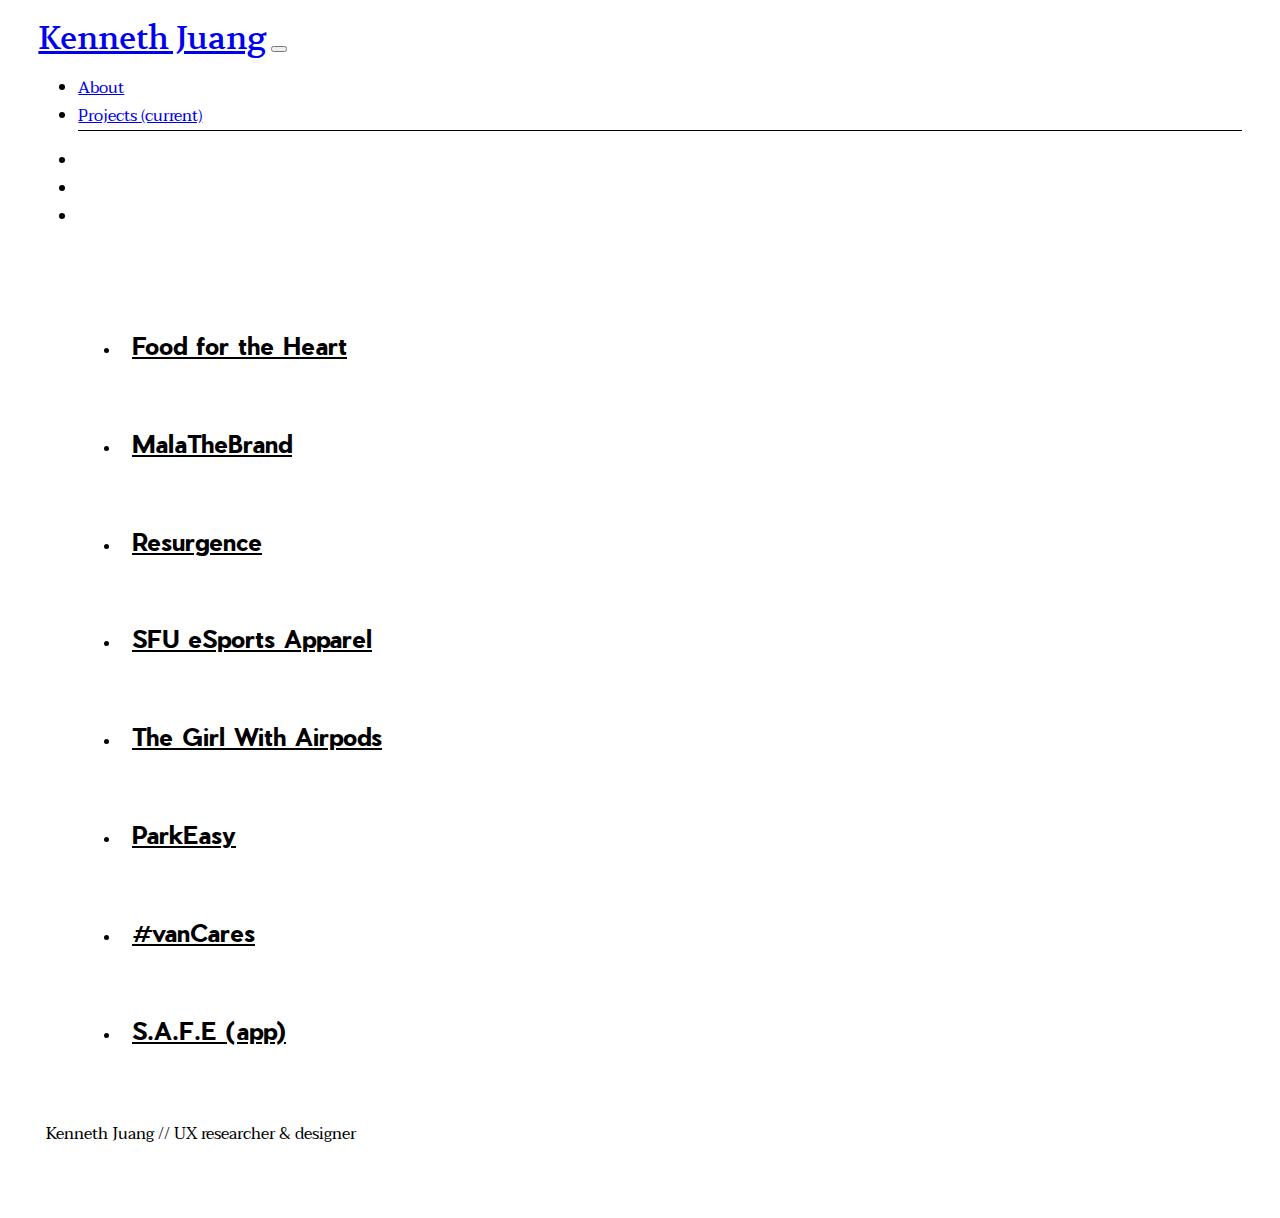
<file: index.html>
<!DOCTYPE html>
<html lang="en">
  <head>
    <!-- Required meta tags -->
    <meta charset="utf-8" />
    <meta
      name="viewport"
      content="width=device-width, initial-scale=1, shrink-to-fit=no"
    />

    <!-- Bootstrap CSS -->
    <link
      rel="stylesheet"
      href="https://stackpath.bootstrapcdn.com/bootstrap/4.5.0/css/bootstrap.min.css"
      integrity="sha384-9aIt2nRpC12Uk9gS9baDl411NQApFmC26EwAOH8WgZl5MYYxFfc+NcPb1dKGj7Sk"
      crossorigin="anonymous"
    />
    <!-- Favicon Files -->
    <link rel="apple-touch-icon" sizes="180x180" href="assets/img/favicon/ />
    <link rel="icon" type="image/png" sizes="32x32" href="assets/img/favicon/favicon-32x32.png" />
    <link rel="icon" type="image/png" sizes="16x16" href="assets/img/favicon/favicon-16x16.png" />
    <link rel="manifest" href="assets/img/favicon/site.webmanifest" />
    <link rel="mask-icon" href="assets/img/favicon/safari-pinned-tab.svg" color="#4f4f4f" />
    <meta name="msapplication-TileColor" content="#000000" />
    <meta name="theme-color" content="#f0f0f0" />

    <!-- Fonts CSS -->
    <link rel="stylesheet" href="assets/css/fonts.css" />
    <!-- Alternate Styles CSS -->
    <link rel="stylesheet" href="assets/css/main.css" />
    <!-- Font Awesome -->
    <link
      rel="stylesheet"
      href="https://use.fontawesome.com/releases/v5.13.1/css/all.css"
      integrity="sha384-xxzQGERXS00kBmZW/6qxqJPyxW3UR0BPsL4c8ILaIWXva5kFi7TxkIIaMiKtqV1Q"
      crossorigin="anonymous"
    />
    <!-- Minified JQuery -->
    <script
      src="https://code.jquery.com/jquery-3.5.1.min.js"
      integrity="sha256-9/aliU8dGd2tb6OSsuzixeV4y/faTqgFtohetphbbj0="
      crossorigin="anonymous"
    ></script>

    <title>Kenneth Juang | Home</title>
  </head>
  <body style="">

    <!-- Navigation Bar -->
    <nav
      class="nav-container bg-transparent navbar navbar-expand-lg navbar-light bg-light"
    >
      <a class="navbar-brand" href="index.html">Kenneth Juang</a>
      <button
        class="navbar-toggler"
        type="button"
        data-toggle="collapse"
        data-target="#navbarTogglerDemo02"
        aria-controls="navbarTogglerDemo02"
        aria-expanded="false"
        aria-label="Toggle navigation"
      >
        <span class="navbar-toggler-icon"></span>
      </button>

      <div class="collapse navbar-collapse" id="navbarTogglerDemo02">
        <ul class="navbar-nav mr-auto mt-2 mt-lg-0">
          <li class="nav-item">
            <a class="nav-link" href="about.html">About</a>
          </li>
          <li class="nav-item active">
            <a class="nav-link" href="#"
              >Projects <span class="sr-only">(current)</span></a
            >
          </li>
        </ul>
        <ul class="navbar-nav ml-auto mt-2 mt-lg-0">
          <li class="nav-item px-3">
            <a class="social-icon" href="https://www.instagram.com/knnthj/"
              ><i class="fab fa-instagram"></i
            ></a>
          </li>
          <li class="nav-item px-3">
            <a class="social-icon" href="https://www.linkedin.com/in/kennethjuang/"
              ><i class="fab fa-linkedin-in"></i
            ></a>
          </li>
          <li class="nav-item px-3">
            <a class="social-icon" href="mailto:kennethjuang@gmail.com"
              ><i class="far fa-envelope"></i
            ></a>
          </li>
        </ul>
      </div>
    </nav>

    <!-- Portfolio Navigation -->
    <section class="row">
      <div class="portfolio-nav col-12 col-md-6">
        <ul class="list-unstyled">

          <!-- FOOD FOR THE HEART PROJECT LINK -->
          <li>
            <h2>
              <a id="food-for-the-heart" href="projects/food-for-the-heart.html"
                >Food for the Heart</a
              >
            </h2>
          </li>

          <!-- MALATHEBRAND PROJECT LINK -->
          <li>
            <h2>
              <a id="mala" href="projects/mala-the-brand.html">MalaTheBrand</a>
            </h2>
          </li>

          <!-- RESURGENCE PROJECT LINK -->
          <li>
            <h2>
              <a id="resurgence" href="projects/resurgence.html">Resurgence</a>
            </h2>
          </li>

          <!-- ESPORTS PROJECT LINK -->
          <li>
            <h2>
              <a id="esports" href="projects/esports.html">SFU eSports Apparel</a>
            </h2>
          </li>

          <!-- AIRPODS PROJECT LINK -->
          <li>
            <h2>
              <a id="airpods" href="projects/airpods.html">The Girl With Airpods</a>
            </h2>
          </li>

          <!-- PARKEASY PROJECT LINK -->
          <li>
            <h2>
              <a id="parkeasy" href="projects/parkeasy.html">ParkEasy</a>
            </h2>
          </li>
          <!-- VANCARES PROJECT LINK -->
          <li>
            <h2>
              <a id="van-cares" href="projects/van-cares.html">&#35;vanCares</a>
            </h2>
          </li>

          <!-- SAFE APP PROJECT LINK-->
          <li>
            <h2>
              <a id="safe" href="projects/safe.html">S.A.F.E (app)</a>
            </h2>
          </li>

        </ul>
      </div>
      <div class="col-6 d-sm-none d-md-block">
        <img src="assets/img/white.jpg" alt="" class="img-fluid bg" />
      </div>
    </section>

    <!-- Footer -->
    <footer class="nav-container footer-style">
      <div class="footer-creds">
        Kenneth Juang // UX researcher &amp; designer
      </div>
      <div class="footer-social">
        <a class="social-icon" href="https://www.instagram.com/knnthj/"
          ><i class="fab fa-instagram"></i
        ></a>
        <a class="social-icon" href="https://www.linkedin.com/in/kennethjuang/"
          ><i class="fab fa-linkedin-in"></i
        ></a>
        <a class="social-icon" href="mailto:kennethjuang@gmail.com"
          ><i class="far fa-envelope"></i
        ></a>
      </div>
    </footer>

    <!-- JS image hover -->
    <script src="background.js"></script>
    <!-- Optional JavaScript -->
    <!-- jQuery first, then Popper.js, then Bootstrap JS -->
    <script
      src="https://code.jquery.com/jquery-3.5.1.slim.min.js"
      integrity="sha384-DfXdz2htPH0lsSSs5nCTpuj/zy4C+OGpamoFVy38MVBnE+IbbVYUew+OrCXaRkfj"
      crossorigin="anonymous"
    ></script>
    <script
      src="https://cdn.jsdelivr.net/npm/popper.js@1.16.0/dist/umd/popper.min.js"
      integrity="sha384-Q6E9RHvbIyZFJoft+2mJbHaEWldlvI9IOYy5n3zV9zzTtmI3UksdQRVvoxMfooAo"
      crossorigin="anonymous"
    ></script>
    <script
      src="https://stackpath.bootstrapcdn.com/bootstrap/4.5.0/js/bootstrap.min.js"
      integrity="sha384-OgVRvuATP1z7JjHLkuOU7Xw704+h835Lr+6QL9UvYjZE3Ipu6Tp75j7Bh/kR0JKI"
      crossorigin="anonymous"
    ></script>
  </body>
</html>
</file>
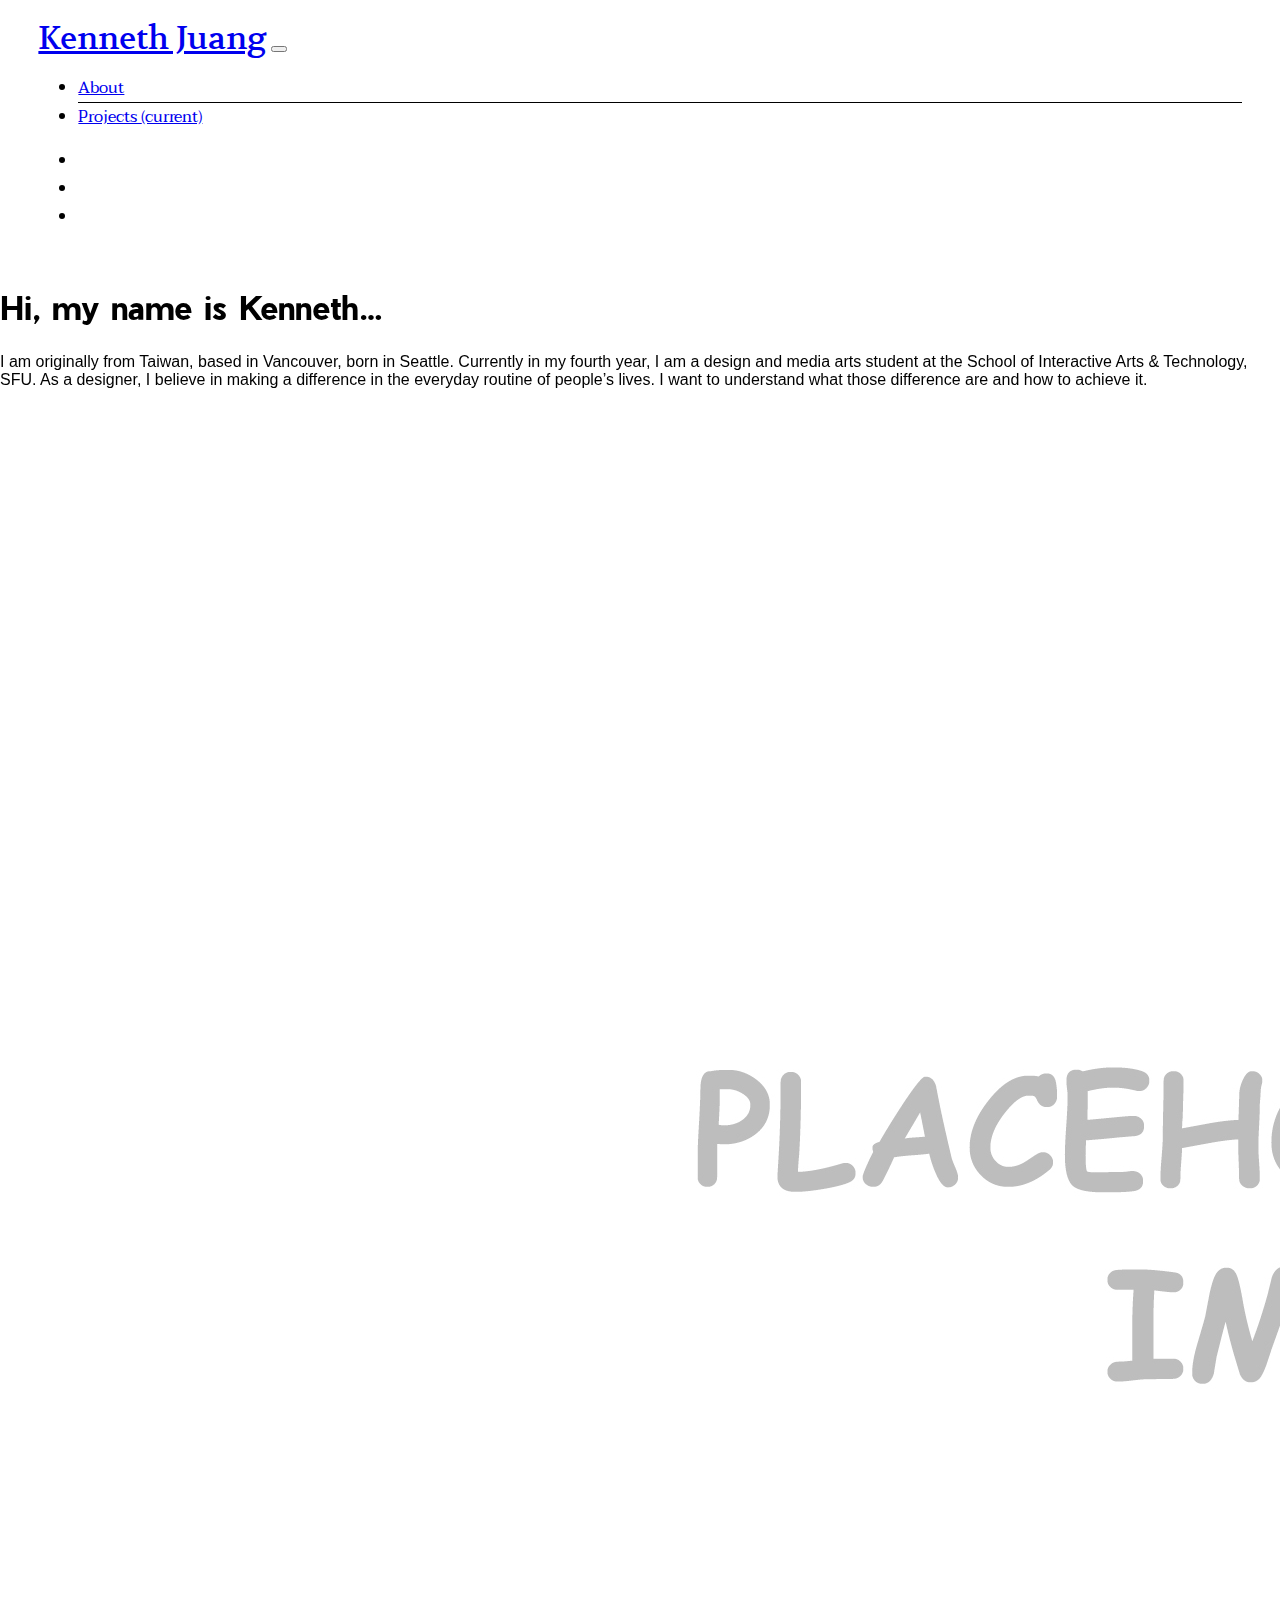
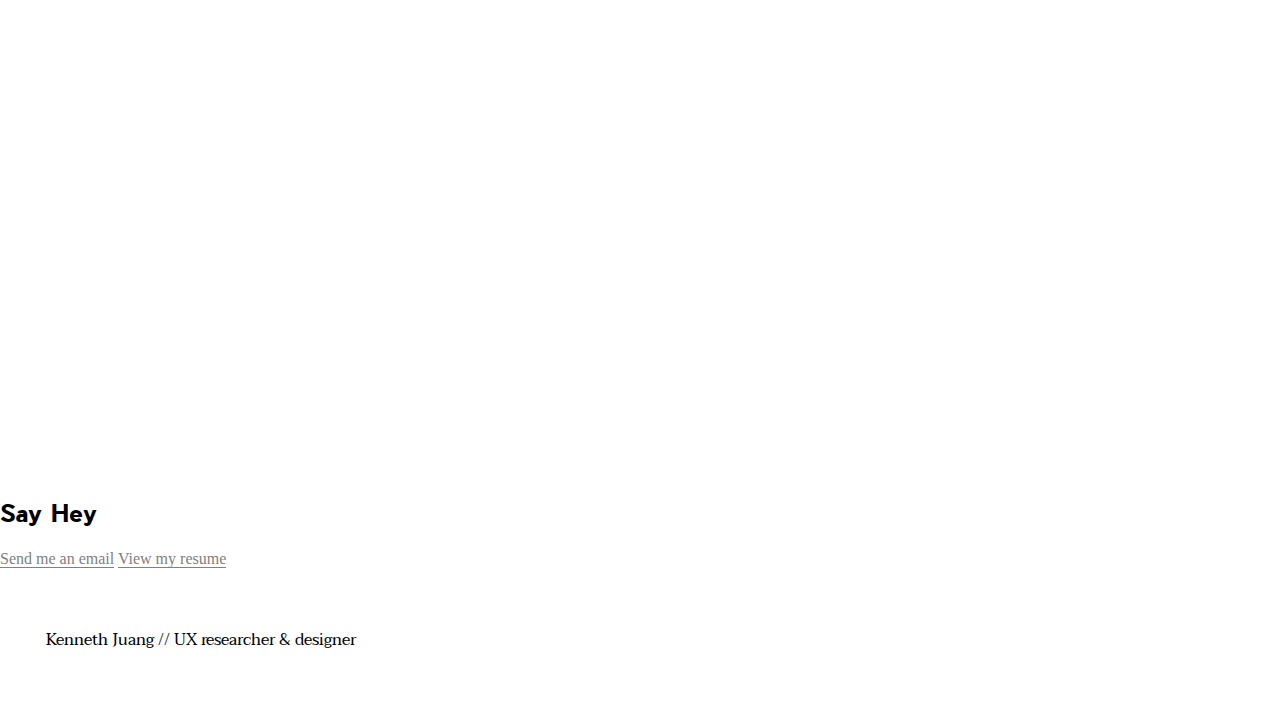
<file: about.html>
<!DOCTYPE html>
<html lang="en">

    <head>
        <!-- Required meta tags -->
        <meta charset="utf-8" />
        <meta name="viewport" content="width=device-width, initial-scale=1, shrink-to-fit=no" />
        <!-- Bootstrap CSS -->
        <link rel="stylesheet" href="https://stackpath.bootstrapcdn.com/bootstrap/4.5.0/css/bootstrap.min.css"
            integrity="sha384-9aIt2nRpC12Uk9gS9baDl411NQApFmC26EwAOH8WgZl5MYYxFfc+NcPb1dKGj7Sk"
            crossorigin="anonymous" />
        <!-- Favicon Files -->
        <link rel="apple-touch-icon" sizes="180x180" href="assets/img/favicon>
        <link rel="icon" type="image/png" sizes="32x32" href="assets/img/favicon/favicon-32x32.png" />
        <link rel="icon" type="image/png" sizes="16x16" href="assets/img/favicon/favicon-16x16.png" />
        <link rel="manifest" href="assets/img/favicon/site.webmanifest" />
        <link rel="mask-icon" href="assets/img/favicon/safari-pinned-tab.svg" color="#4f4f4f" />
        <meta name="msapplication-TileColor" content="#000000" />
        <meta name="theme-color" content="#f0f0f0" />
        <!-- Fonts CSS -->
        <link rel="stylesheet" href="assets/css/fonts.css" />
        <!-- Alternate Styles CSS -->
        <link rel="stylesheet" href="assets/css/main.css" />
        <!-- Font Awesome -->
        <link rel="stylesheet" href="https://use.fontawesome.com/releases/v5.13.1/css/all.css"
            integrity="sha384-xxzQGERXS00kBmZW/6qxqJPyxW3UR0BPsL4c8ILaIWXva5kFi7TxkIIaMiKtqV1Q"
            crossorigin="anonymous" />
        <!-- Animate on Scroll Libarary -->
        <link href="https://unpkg.com/aos@2.3.1/dist/aos.css" rel="stylesheet">

        <!-- Minified JQuery -->
        <script src="https://code.jquery.com/jquery-3.5.1.min.js"
            integrity="sha256-9/aliU8dGd2tb6OSsuzixeV4y/faTqgFtohetphbbj0=" crossorigin="anonymous"></script>


        <title>Kenneth Juang | About</title>
    </head>

    <body>
        <!-- Navigation Bar -->
        <nav class="nav-container bg-transparent navbar navbar-expand-lg navbar-light bg-light">
            <a class="navbar-brand" href="index.html">Kenneth Juang</a>
            <button class="navbar-toggler" type="button" data-toggle="collapse" data-target="#navbarTogglerDemo02"
                aria-controls="navbarTogglerDemo02" aria-expanded="false" aria-label="Toggle navigation">
                <span class="navbar-toggler-icon"></span>
            </button>

            <div class="collapse navbar-collapse" id="navbarTogglerDemo02">
                <ul class="navbar-nav mr-auto mt-2 mt-lg-0">
                    <li class="nav-item active">
                        <a class="nav-link" href="about.html">About</a>
                    </li>
                    <li class="nav-item">
                        <a class="nav-link" href="index.html">Projects <span class="sr-only">(current)</span></a>
                    </li>
                </ul>
                <ul class="navbar-nav ml-auto mt-2 mt-lg-0">
                    <li class="nav-item px-3">
                        <a class="social-icon" href="https://www.instagram.com/knnthj/"><i
                                class="fab fa-instagram"></i></a>
                    </li>
                    <li class="nav-item px-3">
                        <a class="social-icon" href="https://www.linkedin.com/in/kennethjuang/"><i class="fab fa-linkedin-in"></i></a>
                    </li>
                    <li class="nav-item px-3">
                        <a class="social-icon" href="mailto:kennethjuang@gmail.com"><i class="far fa-envelope"></i></a>
                    </li>
                </ul>
            </div>
        </nav>



        <!-- Information -->
        <section class="container row m-5" data-aos="fade-up">
            <div class="col-6">
                <h1>Hi, my name is Kenneth…</h1>
            </div>
            <div class="col-6">
                <p>I am originally from Taiwan, based in Vancouver, born in Seattle. Currently in my fourth year, I am a design and media arts student at the School of Interactive Arts & Technology, SFU. As a designer, I believe in making a difference in the everyday routine of people’s lives. I want to understand what those difference are and how to achieve it. </p>
                        <!-- Image of Kenneth -->
        <img class="img-fluid mt-5 mb-10 rounded mx-auto d-block border" src="assets/img/about-img.jpg" alt="picture of kenneth" data-aos="fade">
            </div>
        </section>
        <section class="container row m-5 pb-5 border-bottom">
            <div class="col-6">
                <h2>Say Hey</h2>
            </div>
            <div class="col-6">
                <div class="btn-group-vertical">
                    <a class="btn-link my-2" href="mailto:kennethjuang@gmail.com">Send me an email</a>
                    <a class="btn-link my-2" href="mailto:kennethjuang@gmail.com">View my resume</a>

                </div>
            </div>
        </section>

        <!-- Footer -->
        <footer class="nav-container footer-style">
            <div class="footer-creds">
                Kenneth Juang // UX researcher &amp; designer
            </div>
            <div class="footer-social">
                <a class="social-icon" href="https://www.instagram.com/knnthj/"><i class="fab fa-instagram"></i></a>
                <a class="social-icon" href="https://www.linkedin.com/in/kennethjuang/"><i
                        class="fab fa-linkedin-in"></i></a>
                <a class="social-icon" href="mailto:kennethjuang@gmail.com"><i class="far fa-envelope"></i></a>
            </div>
        </footer>

        <!-- Optional JavaScript -->
        <!-- jQuery first, then Popper.js, then Bootstrap JS -->
        <script src="https://code.jquery.com/jquery-3.5.1.slim.min.js"
            integrity="sha384-DfXdz2htPH0lsSSs5nCTpuj/zy4C+OGpamoFVy38MVBnE+IbbVYUew+OrCXaRkfj"
            crossorigin="anonymous"></script>
        <script src="https://cdn.jsdelivr.net/npm/popper.js@1.16.0/dist/umd/popper.min.js"
            integrity="sha384-Q6E9RHvbIyZFJoft+2mJbHaEWldlvI9IOYy5n3zV9zzTtmI3UksdQRVvoxMfooAo"
            crossorigin="anonymous"></script>
        <script src="https://stackpath.bootstrapcdn.com/bootstrap/4.5.0/js/bootstrap.min.js"
            integrity="sha384-OgVRvuATP1z7JjHLkuOU7Xw704+h835Lr+6QL9UvYjZE3Ipu6Tp75j7Bh/kR0JKI"
            crossorigin="anonymous"></script>
        <script src="https://unpkg.com/aos@2.3.1/dist/aos.js"></script>
        <noscript>
            <style>
                *[data-aos] {
                    display: block !important;
                    opacity: 1 !important;
                    visibility: visible !important;
                }
            </style>
        </noscript>
        <script>
            AOS.init({
                duration: 700
            });
        </script>

        <!-- Disable animation on less than 1200px, change value if you like -->
        <script>
            $(function ()
            {
                $('[data-toggle="tooltip"]').tooltip()
            })
            AOS.init({
                disable: function ()
                {
                    var maxWidth = 1200;
                    return window.innerWidth < maxWidth;
                }
            });
        </script>
    </body>

</html>
</file>
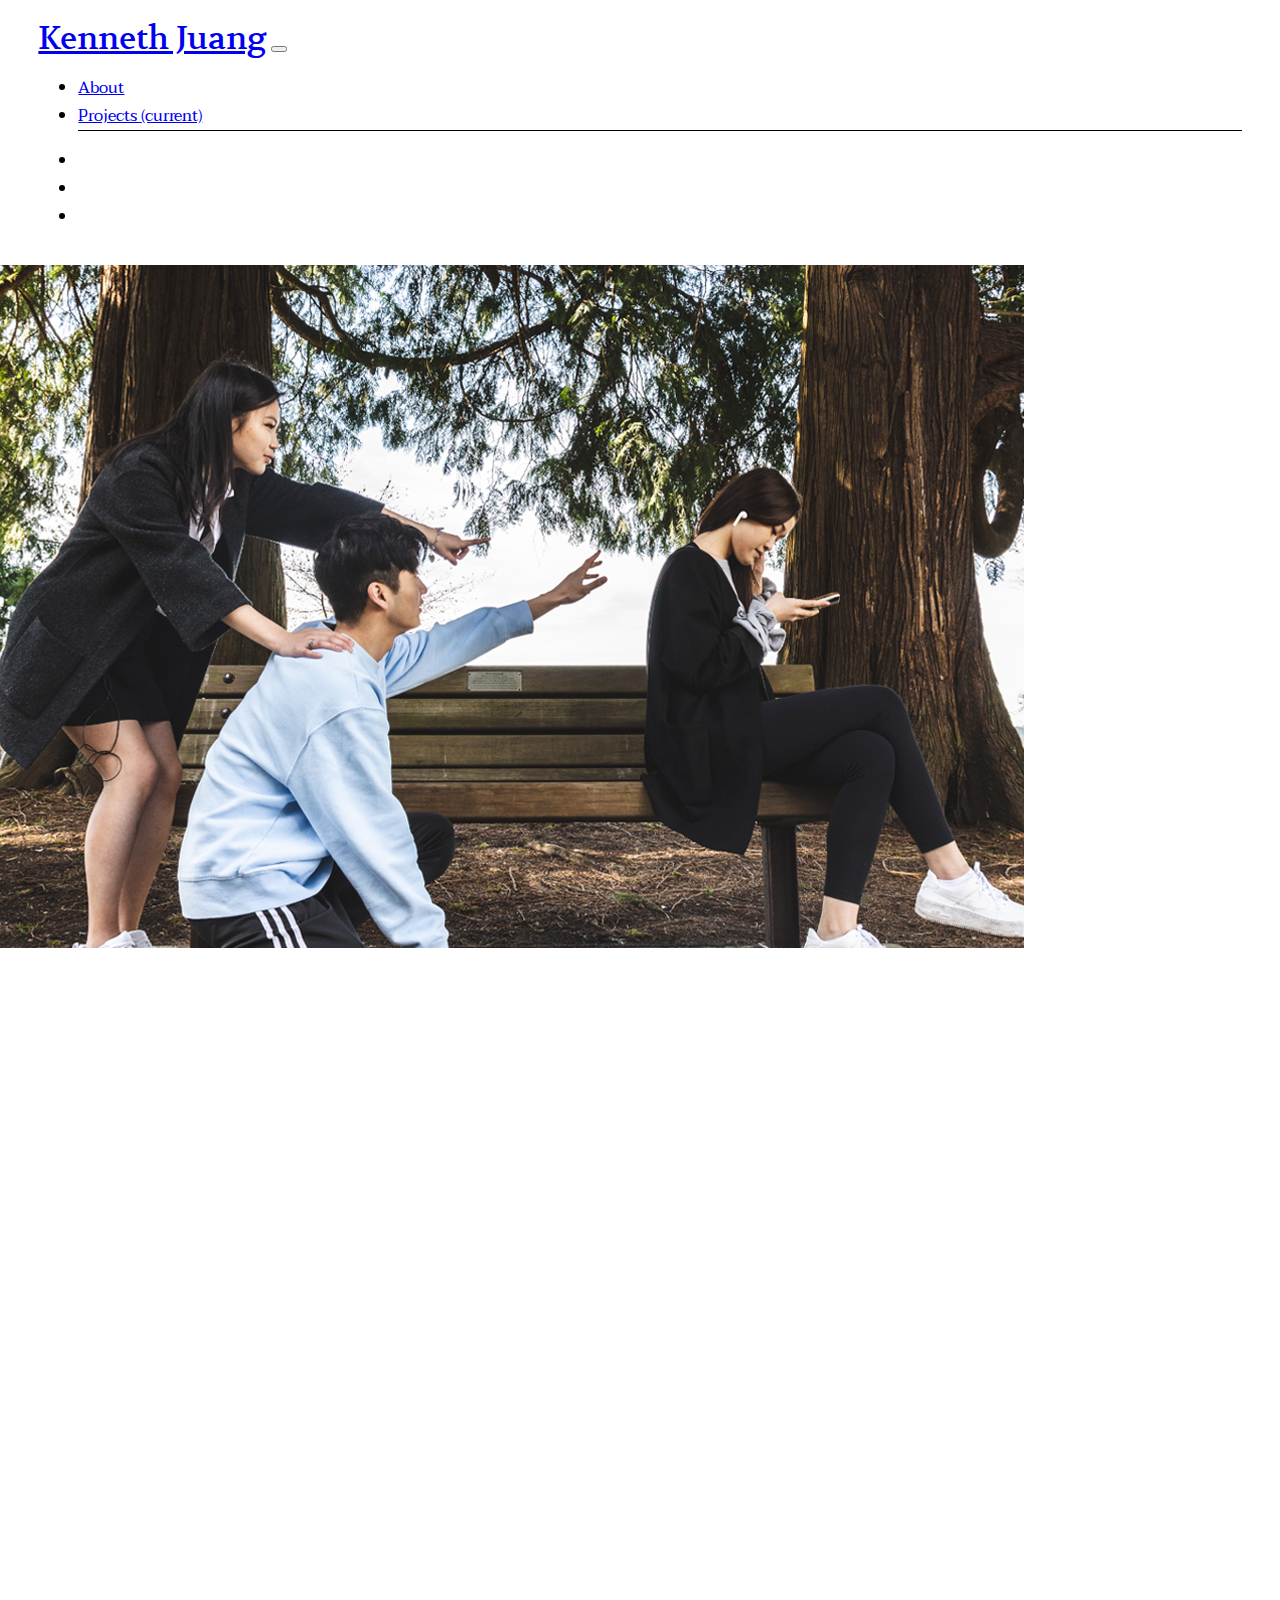
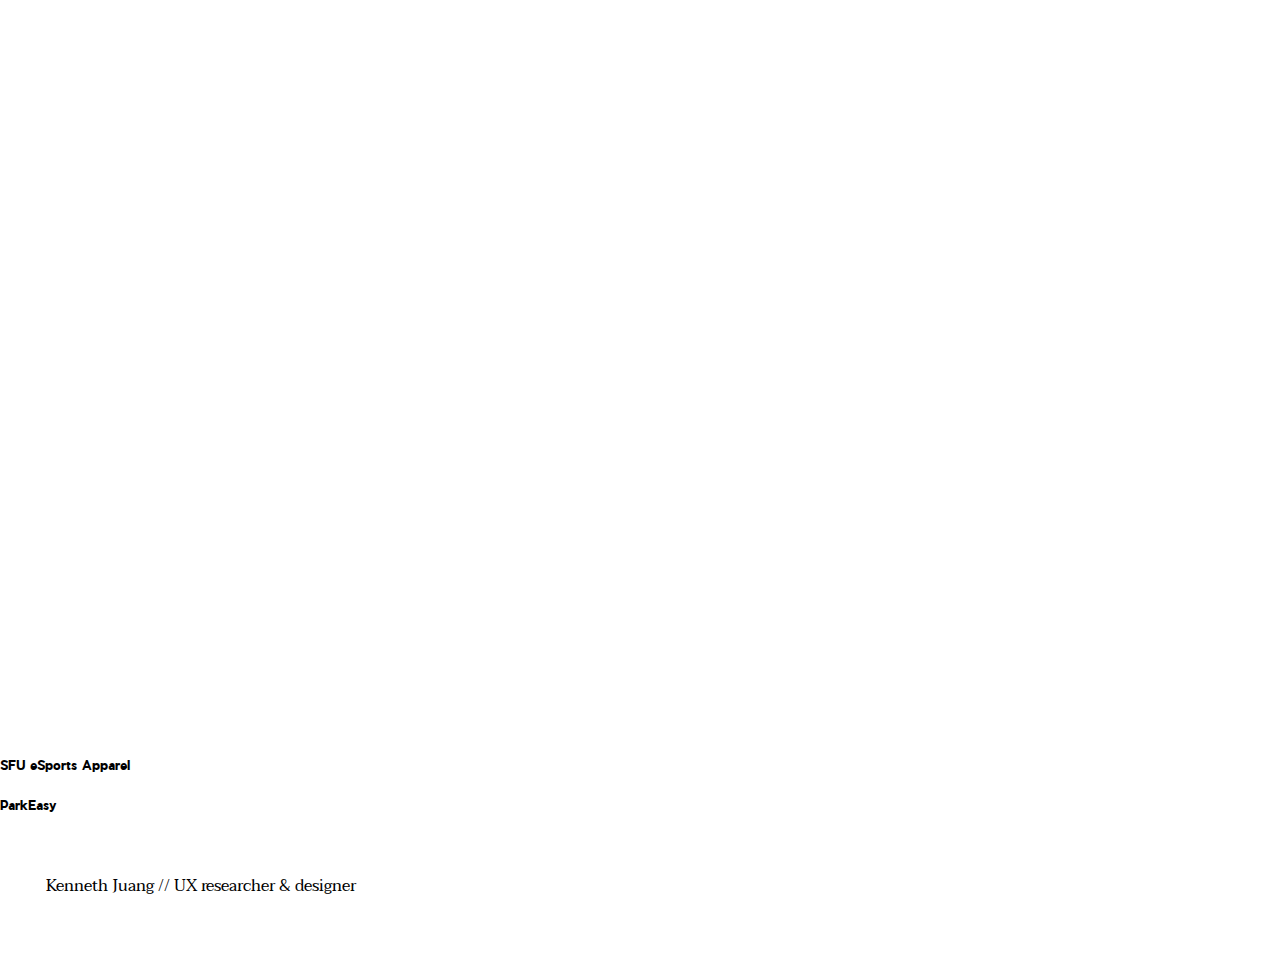
<file: projects/airpods.html>
<!DOCTYPE html>
<html lang="en">

    <head>
        <!-- Required meta tags -->
        <meta charset="utf-8" />
        <meta name="viewport" content="width=device-width, initial-scale=1, shrink-to-fit=no" />
        <!-- Bootstrap CSS -->
        <link rel="stylesheet" href="https://stackpath.bootstrapcdn.com/bootstrap/4.5.0/css/bootstrap.min.css"
            integrity="sha384-9aIt2nRpC12Uk9gS9baDl411NQApFmC26EwAOH8WgZl5MYYxFfc+NcPb1dKGj7Sk"
            crossorigin="anonymous" />
        <!-- Favicon Files -->
        <link rel="apple-touch-icon" sizes="180x180" href="../assets/img/favicon/ />
    <link
      rel=" icon" type="image/png" sizes="32x32" href="../assets/img/favicon/favicon-32x32.png" />
        <link rel="icon" type="image/png" sizes="16x16" href="../assets/img/favicon/favicon-16x16.png" />
        <link rel="manifest" href="../assets/img/favicon/site.webmanifest" />
        <link rel="mask-icon" href="../assets/img/favicon/safari-pinned-tab.svg" color="#4f4f4f" />
        <meta name="msapplication-TileColor" content="#000000" />
        <meta name="theme-color" content="#f0f0f0" />
        <!-- Fonts CSS -->
        <link rel="stylesheet" href="../assets/css/fonts.css" />
        <!-- Alternate Styles CSS -->
        <link rel="stylesheet" href="../assets/css/main.css" />
        <!-- Font Awesome -->
        <link rel="stylesheet" href="https://use.fontawesome.com/releases/v5.13.1/css/all.css"
            integrity="sha384-xxzQGERXS00kBmZW/6qxqJPyxW3UR0BPsL4c8ILaIWXva5kFi7TxkIIaMiKtqV1Q"
            crossorigin="anonymous" />
        <!-- Animate on Scroll Libarary -->
        <link href="https://unpkg.com/aos@2.3.1/dist/aos.css" rel="stylesheet">

        <!-- Minified JQuery -->
        <script src="https://code.jquery.com/jquery-3.5.1.min.js"
            integrity="sha256-9/aliU8dGd2tb6OSsuzixeV4y/faTqgFtohetphbbj0=" crossorigin="anonymous"></script>


        <title>Kenneth Juang | The Girl With Airpods</title>
    </head>

    <body>
        <!-- Navigation Bar -->
        <nav class="nav-container bg-transparent navbar navbar-expand-lg navbar-light bg-light">
            <a class="navbar-brand" href="../index.html">Kenneth Juang</a>
            <button class="navbar-toggler" type="button" data-toggle="collapse" data-target="#navbarTogglerDemo02"
                aria-controls="navbarTogglerDemo02" aria-expanded="false" aria-label="Toggle navigation">
                <span class="navbar-toggler-icon"></span>
            </button>

            <div class="collapse navbar-collapse" id="navbarTogglerDemo02">
                <ul class="navbar-nav mr-auto mt-2 mt-lg-0">
                    <li class="nav-item">
                        <a class="nav-link" href="../about.html">About</a>
                    </li>
                    <li class="nav-item active">
                        <a class="nav-link" href="../index.html">Projects <span class="sr-only">(current)</span></a>
                    </li>
                </ul>
                <ul class="navbar-nav ml-auto mt-2 mt-lg-0">
                    <li class="nav-item px-3">
                        <a class="social-icon" href="https://www.instagram.com/knnthj/"><i
                                class="fab fa-instagram"></i></a>
                    </li>
                    <li class="nav-item px-3">
                        <a class="social-icon" href="https://www.linkedin.com/in/kennethjuang/"><i class="fab fa-linkedin-in"></i></a>
                    </li>
                    <li class="nav-item px-3">
                        <a class="social-icon" href="mailto:kennethjuang@gmail.com"><i class="far fa-envelope"></i></a>
                    </li>
                </ul>
            </div>
        </nav>

        <img class="container-fluid pl-0 pr-0 img-fluid" src="../assets/img/airpods.jpg"
            alt="two elemental characters pursued by a robot" data-aos="fade">

        <section class="portfolio-article container">
            <div class="row mt-5 mb-5">
                <div class="col-10" data-aos="fade">
                    <h1>The Girl With Airpods</h1>
                    <p class="text-muted"><a href="https://www.iat202.com/2019-spring-awards-nominations/" class="btn-link" target="_blank">Winner of best narrative and the people’s choice award in the Spring 2019 semester</a>
                    </p>
                <div class="mt-5 mr-5 mb-5 row" data-aos="fade-up">
                    <div class="col-10">
                        <!-- Video -->
                        <div class="mt-5 mr-5 mb-5 embed-responsive embed-responsive-16by9">
                            <figure>
                                <iframe class="embed-responsive-item" width="560" height="315"
                                    src="https://www.youtube.com/embed/WU82bLjru30" frameborder="0"
                                    allow="accelerometer; autoplay; encrypted-media; gyroscope; picture-in-picture"
                                    allowfullscreen></iframe>
                                <figcaption>
                                    Short Film: The Girl With Airpods
                                </figcaption>
                            </figure>
                        </div>
                    </div>
                </div>
                <!-- Video Production -->
                <div class="mt-5 mr-5 mb-5 row" data-aos="fade-up">
                    <div class="col-2">
                        <h5>Video Production</h5>
                    </div>
                    <div class="col-10">
                        <p>In the beginning, we were having issues with creating a narrative suitable for a 5-6 minute film. All our ideas seemed to blow past this time constraint. This film idea was actually put together at the end of our ideation phase. I pitched the idea to follow someone along for a short journey, rather than a complex plot taking place over several days. Another issue we faced was just the setting of our initial location, Blend Bubble Tea. The shop had a lot of intrusive sounds that interfered with our audio recordings, from blenders in the background to customer interactions - there was always audio interruptions, thus, our first draft was essentially unusable. We decided to start fresh, beginning with a new location, Rocky Point Park. </p>
                        <img class="mt-5 img-fluid border" src="../assets/img/airpods/coffee-shop.JPG"
                            alt="filming in a coffee shop">
                    </div>
                </div>
                <!-- Cameras & Setup -->
                <div class="mt-5 mr-5 mb-5 row" data-aos="fade-up">
                    <div class="col-2">
                        <h5>Cameras &amp; Setup</h5>
                    </div>
                    <div class="col-10">
                        <p>For this project, we used a 3 camera setup with an 18mm lens to shoot setup and wide shots with, and rotated between 50mm and 85mm lenses that would were used to frame conversations at different perspectives. We used this specifically to reduce the work of editing. By continuously shooting the scene with multiple synced cameras, it made sequencing, particularly cutting on action, easier to edit, as we just needed to locate the time stamp. As we were outside, we didn’t use any light sources beyond natural lighting. This placed some pressure on us, because we weren’t 100% sure how long the sun would stay out, or if there would be any drastic weather changes. </p>
                        <p>As for the audio, we used wireless lapel mics with an external audio recorder. The unfortunate statics heard are caused by the mics dropping and rubbing against our actors’ clothes. We were limited to this only, as there was a lack of equipment available to rent. The lapel mic was not particularly good at recording the natural background noise of our location, but the audio recorder worked fine by itself. </p>
                        <img class="mt-5 img-fluid border" src="../assets/img/airpods/bench.JPG"
                            alt="boy and girl being filmed sitting at a bench">
                    </div>
                </div>
                <!-- Issues & Complication -->
                <div class="mt-5 mr-5 mb-5 row" data-aos="fade-up">
                    <div class="col-2">
                        <h5>Interface &amp; Feedback Loops</h5>
                    </div>
                    <div class="col-10">
                        <p>The biggest issue we faced was a lack of actors. On the day of shooting, we had 2 no-show actors, thus, we had to double up roles to include acting, specifically Ashley and Adrian. While filming, I found the character portrayal too awkward compared to our character concepts. After filming a few scenes, I decided to give our actors more freedom in how they spoke, and used the script to frame the conversational flow. This, in combination with them becoming more familiar with one another, allowed dialogue to flow to become more conversational than it did reading off a script. </p>
                        <img class="img-fluid border mt-4 mb-4" src="../assets/img/airpods/table.JPG"
                            alt="graffiti workshop">
                    </div>
                </div>
                <!-- Reflection -->
                <div class="mt-5 mr-5 mb-5 row" data-aos="fade-up">
                    <div class="col-2">
                        <h5>Reflection</h5>
                    </div>
                    <div class="col-10">
                        <p>Looking back I can see a lack in narrative depth and seemed static, because of our camera setup. Rather than keeping cameras static on fixed angles, playing with camera techniques to highlight key moments might have made the project seem more dynamic. I can also see areas that can be better sequenced for comedic purposes. However, I personally consider this project a success. Heading into the project, our goal wasn’t necessarily to win, but create something we would have fun making, and despite the issues that came up, we ultimately created a project that suited us, as we were able to add our personality traits into our work. </p>
                    </div>
                </div>

            </div>
            <!-- Sidebar -->
            <div class="col-2 bg-white" data-aos="fade-left">
                <div class="sidebar-style sticky-top">
                    <!-- Context -->
                    <div>
                        <h6>Context</h6>
                        <p>
                            This short sketch follows the journey of a desperate boy trying to score his chance with a cute stranger. With the help of a friend, he finally gets his chance, only to hear the most dreaded words in his situation. 
                        </p>
                    </div>
                    <!-- Contributions -->
                    <div>
                        <h6>Contributions</h6>
                        <ul class="list-unstyled">
                            <li>Video Production</li>
                            <li>Director &amp; Camera Operator</li>
                            <li>Video Editor</li>
                        </ul>
                    </div>
                    <!-- Collaborators -->
                    <div>
                        <h6>Collaborators</h6>
                        <ul class="list-unstyled">
                            <li>Adrian Fung</li>
                            <li>Ashley Wong</li>
                            <li>Gabriele Dal Cengio</li>
                            <li>Jason Chung</li>
                        </ul>
                    </div>
                </div>
            </div>
            </div>
        </section>

        <!-- Pagination Footer -->
        <section class="bg-light p-5">
            <div class="d-flex flex-row mx-5">
                <!-- Left Pagination -->
                <div class="d-flex align-items-start">
                    <div class="inner-icon">
                        <i class="fas fa-chevron-left mr-3"></i>
                    </div>
                    <div class="inner-text">
                        <h5 class="mb-0"><a class="btn-pagination" href="esports.html">SFU eSports Apparel</a></h5>
                    </div>
                </div>
                <!-- Right Pagination -->
                <div class="d-flex ml-auto align-items-end">
                    <div class="inner-text">
                        <h5 class="mb-0"><a class="btn-pagination" href="parkeasy.html">ParkEasy</a></h5>
                    </div>
                    <div class="inner-icon">
                        <i class="fas fa-chevron-right ml-3"></i>
                    </div>
                </div>
            </div>
        </section>

        <!-- Footer -->
        <footer class="nav-container footer-style">
            <div class="footer-creds">
                Kenneth Juang // UX researcher &amp; designer
            </div>
            <div class="footer-social">
                <a class="social-icon" href="https://www.instagram.com/knnthj/"><i class="fab fa-instagram"></i></a>
                <a class="social-icon" href="https://www.linkedin.com/in/kennethjuang/"><i
                        class="fab fa-linkedin-in"></i></a>
                <a class="social-icon" href="mailto:kennethjuang@gmail.com"><i class="far fa-envelope"></i></a>
            </div>
        </footer>

        <!-- Optional JavaScript -->
        <!-- jQuery first, then Popper.js, then Bootstrap JS -->
        <script src="https://code.jquery.com/jquery-3.5.1.slim.min.js"
            integrity="sha384-DfXdz2htPH0lsSSs5nCTpuj/zy4C+OGpamoFVy38MVBnE+IbbVYUew+OrCXaRkfj"
            crossorigin="anonymous"></script>
        <script src="https://cdn.jsdelivr.net/npm/popper.js@1.16.0/dist/umd/popper.min.js"
            integrity="sha384-Q6E9RHvbIyZFJoft+2mJbHaEWldlvI9IOYy5n3zV9zzTtmI3UksdQRVvoxMfooAo"
            crossorigin="anonymous"></script>
        <script src="https://stackpath.bootstrapcdn.com/bootstrap/4.5.0/js/bootstrap.min.js"
            integrity="sha384-OgVRvuATP1z7JjHLkuOU7Xw704+h835Lr+6QL9UvYjZE3Ipu6Tp75j7Bh/kR0JKI"
            crossorigin="anonymous"></script>
        <script src="https://unpkg.com/aos@2.3.1/dist/aos.js"></script>
        <noscript>
            <style>
                *[data-aos] {
                    display: block !important;
                    opacity: 1 !important;
                    visibility: visible !important;
                }
            </style>
        </noscript>
        <script>
            AOS.init({
                duration: 700
            });
        </script>

        <!-- Disable animation on less than 1200px, change value if you like -->
        <script>
            $(function ()
            {
                $('[data-toggle="tooltip"]').tooltip()
            })
            AOS.init({
                disable: function ()
                {
                    var maxWidth = 1200;
                    return window.innerWidth < maxWidth;
                }
            });
        </script>
    </body>

</html>
</file>
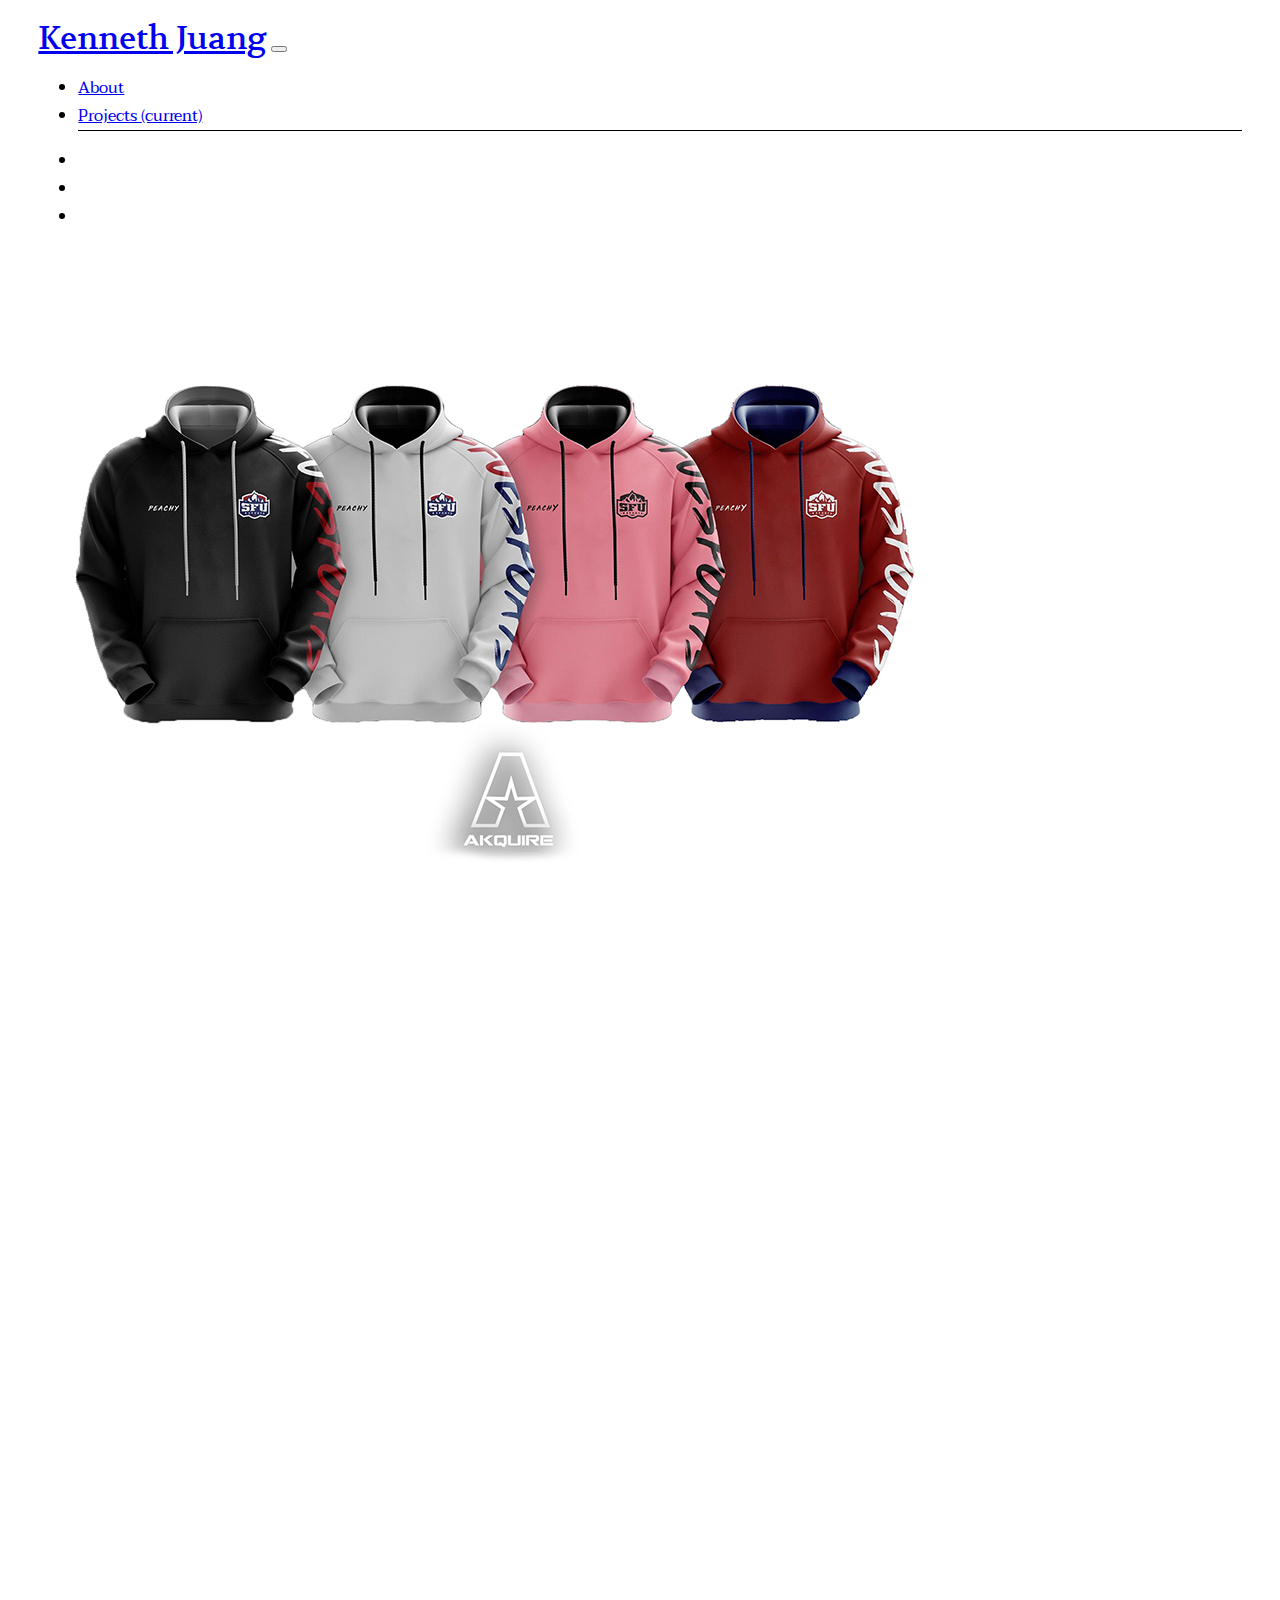
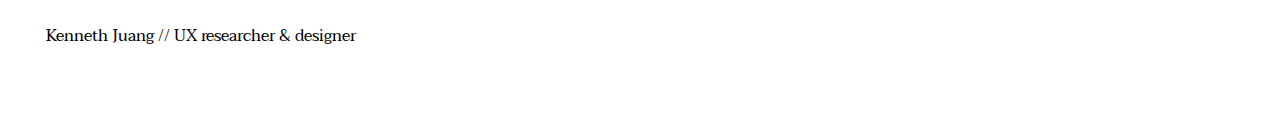
<file: projects/esports.html>
<!DOCTYPE html>
<html lang="en">

    <head>
        <!-- Required meta tags -->
        <meta charset="utf-8" />
        <meta name="viewport" content="width=device-width, initial-scale=1, shrink-to-fit=no" />
        <!-- Bootstrap CSS -->
        <link rel="stylesheet" href="https://stackpath.bootstrapcdn.com/bootstrap/4.5.0/css/bootstrap.min.css"
            integrity="sha384-9aIt2nRpC12Uk9gS9baDl411NQApFmC26EwAOH8WgZl5MYYxFfc+NcPb1dKGj7Sk"
            crossorigin="anonymous" />
        <!-- Favicon Files -->
        <link rel="apple-touch-icon" sizes="180x180" href="../assets/img/favicon/ />
    <link
      rel=" icon" type="image/png" sizes="32x32" href="../assets/img/favicon/favicon-32x32.png" />
        <link rel="icon" type="image/png" sizes="16x16" href="../assets/img/favicon/favicon-16x16.png" />
        <link rel="manifest" href="../assets/img/favicon/site.webmanifest" />
        <link rel="mask-icon" href="../assets/img/favicon/safari-pinned-tab.svg" color="#4f4f4f" />
        <meta name="msapplication-TileColor" content="#000000" />
        <meta name="theme-color" content="#f0f0f0" />
        <!-- Fonts CSS -->
        <link rel="stylesheet" href="../assets/css/fonts.css" />
        <!-- Alternate Styles CSS -->
        <link rel="stylesheet" href="../assets/css/main.css" />
        <!-- Font Awesome -->
        <link rel="stylesheet" href="https://use.fontawesome.com/releases/v5.13.1/css/all.css"
            integrity="sha384-xxzQGERXS00kBmZW/6qxqJPyxW3UR0BPsL4c8ILaIWXva5kFi7TxkIIaMiKtqV1Q"
            crossorigin="anonymous" />
        <!-- Animate on Scroll Libarary -->
        <link href="https://unpkg.com/aos@2.3.1/dist/aos.css" rel="stylesheet">

        <!-- Minified JQuery -->
        <script src="https://code.jquery.com/jquery-3.5.1.min.js"
            integrity="sha256-9/aliU8dGd2tb6OSsuzixeV4y/faTqgFtohetphbbj0=" crossorigin="anonymous"></script>


        <title>Kenneth Juang | SFU eSports Apparel</title>
    </head>

    <body>
        <!-- Navigation Bar -->
        <nav class="nav-container bg-transparent navbar navbar-expand-lg navbar-light bg-light">
            <a class="navbar-brand" href="../index.html">Kenneth Juang</a>
            <button class="navbar-toggler" type="button" data-toggle="collapse" data-target="#navbarTogglerDemo02"
                aria-controls="navbarTogglerDemo02" aria-expanded="false" aria-label="Toggle navigation">
                <span class="navbar-toggler-icon"></span>
            </button>

            <div class="collapse navbar-collapse" id="navbarTogglerDemo02">
                <ul class="navbar-nav mr-auto mt-2 mt-lg-0">
                    <li class="nav-item">
                        <a class="nav-link" href="../about.html">About</a>
                    </li>
                    <li class="nav-item active">
                        <a class="nav-link" href="../index.html">Projects <span class="sr-only">(current)</span></a>
                    </li>
                </ul>
                <ul class="navbar-nav ml-auto mt-2 mt-lg-0">
                    <li class="nav-item px-3">
                        <a class="social-icon" href="https://www.instagram.com/knnthj/"><i
                                class="fab fa-instagram"></i></a>
                    </li>
                    <li class="nav-item px-3">
                        <a class="social-icon" href="https://www.linkedin.com/in/kennethjuang/"><i class="fab fa-linkedin-in"></i></a>
                    </li>
                    <li class="nav-item px-3">
                        <a class="social-icon" href="mailto:kennethjuang@gmail.com"><i class="far fa-envelope"></i></a>
                    </li>
                </ul>
            </div>
        </nav>

        <img class="container-fluid pl-0 pr-0 img-fluid" src="../assets/img/esports.jpg"
            alt="two elemental characters pursued by a robot" data-aos="fade">

        <section class="portfolio-article container">
            <div class="row mt-5 mb-5">
                <div class="col-10" data-aos="fade">
                    <h1>SFU eSports Apparel</h1>
                    <p class="text-muted">In collaboration with <a class="btn-link" href="https://akquire.ca">Akquire Clothing Co.</a>
                    </p>
                    <!-- Game Introduction -->
                <div class=" mt-5 mr-5 mb-5 row" data-aos="fade-up">
                    <div class="col-12">
                        <div id="carouselApparel" class="carousel slide carousel-fade" data-ride="carousel">
                            <div class="carousel-inner">
                              <div class="carousel-item active">
                                <img src="../assets/img/esports/hoodieblack.jpg" class="d-block w-100" alt="black hoodie">
                              </div>
                              <div class="carousel-item">
                                <img src="../assets/img/esports/hoodiepink.jpg" class="d-block w-100" alt="pink hoodie">
                              </div>
                              <div class="carousel-item">
                                <img src="../assets/img/esports/hoodiered.jpg" class="d-block w-100" alt="red hoodie">
                              </div>
                              <div class="carousel-item">
                                <img src="../assets/img/esports/hoodiewhite.jpg" class="d-block w-100" alt="white hoodie">
                              </div>
                            </div>
                            <a class="carousel-control-prev" href="#carouselApparel" role="button" data-slide="prev">
                              <span class="carousel-control-prev-icon" aria-hidden="true"><i class="fa-2x text-muted fas fa-chevron-left"></i></span>
                              <span class="sr-only">Previous</span>
                            </a>
                            <a class="carousel-control-next" href="#carouselApparel" role="button" data-slide="next">
                              <span class="carousel-control-next-icon" aria-hidden="true"><i class="fa-2x text-muted fas fa-chevron-right"></i></span>
                              <span class="sr-only">Next</span>
                            </a>
                          </div>
                    </div>
                </div>
            </div>
            <!-- Sidebar -->
            <div class="col-2 bg-white" data-aos="fade-left">
                <div class="sidebar-style sticky-top">
                    <!-- Context -->
                    <div>
                        <h6>Context</h6>
                        <p>Apparel and branding project for SFU eSports Association. Originally for players and club exec members, they are now available for <a href="https://akquire.ca/sfu/" target="_blank" class="btn-link">purchase</a>.</p>
                    </div>
                    <!-- Contributions -->
                    <div>
                        <h6>Contributions</h6>
                        <ul class="list-unstyled">
                            <li>Visual Design</li>
                            <li>Branding</li>
                            <li>Audio &amp; Video Editor</li>
                        </ul>
                    </div>
                    <!-- Collaborators -->
                    <div>
                        <h6>Collaborators</h6>
                        <ul class="list-unstyled">
                            <li>Derian Chow</li>
                            <li>Zohaib Jafri</li>
                        </ul>
                    </div>
                </div>
            </div>
            </div>
        </section>

        <!-- Pagination Footer -->
        <section class="bg-light p-5">
            <div class="d-flex flex-row mx-5">
                <!-- Left Pagination -->
                <div class="d-flex align-items-start">
                    <div class="inner-icon">
                        <i class="fas fa-chevron-left mr-3"></i>
                    </div>
                    <div class="inner-text">
                        <h5 class="mb-0"><a class="btn-pagination" href="resurgence.html">Resurgence</a></h5>
                    </div>
                </div>
                <!-- Right Pagination -->
                <div class="d-flex ml-auto align-items-end">
                    <div class="inner-text">
                        <h5 class="mb-0"><a class="btn-pagination" href="airpods.html">The Girl With Airpods</a></h5>
                    </div>
                    <div class="inner-icon">
                        <i class="fas fa-chevron-right ml-3"></i>
                    </div>
                </div>
            </div>
        </section>

        <!-- Footer -->
        <footer class="nav-container footer-style">
            <div class="footer-creds">
                Kenneth Juang // UX researcher &amp; designer
            </div>
            <div class="footer-social">
                <a class="social-icon" href="https://www.instagram.com/knnthj/"><i class="fab fa-instagram"></i></a>
                <a class="social-icon" href="https://www.linkedin.com/in/kennethjuang/"><i
                        class="fab fa-linkedin-in"></i></a>
                <a class="social-icon" href="mailto:kennethjuang@gmail.com"><i class="far fa-envelope"></i></a>
            </div>
        </footer>

        <!-- Optional JavaScript -->
        <!-- jQuery first, then Popper.js, then Bootstrap JS -->
        <script src="https://code.jquery.com/jquery-3.5.1.slim.min.js"
            integrity="sha384-DfXdz2htPH0lsSSs5nCTpuj/zy4C+OGpamoFVy38MVBnE+IbbVYUew+OrCXaRkfj"
            crossorigin="anonymous"></script>
        <script src="https://cdn.jsdelivr.net/npm/popper.js@1.16.0/dist/umd/popper.min.js"
            integrity="sha384-Q6E9RHvbIyZFJoft+2mJbHaEWldlvI9IOYy5n3zV9zzTtmI3UksdQRVvoxMfooAo"
            crossorigin="anonymous"></script>
        <script src="https://stackpath.bootstrapcdn.com/bootstrap/4.5.0/js/bootstrap.min.js"
            integrity="sha384-OgVRvuATP1z7JjHLkuOU7Xw704+h835Lr+6QL9UvYjZE3Ipu6Tp75j7Bh/kR0JKI"
            crossorigin="anonymous"></script>
        <script src="https://unpkg.com/aos@2.3.1/dist/aos.js"></script>
        <noscript>
            <style>
                *[data-aos] {
                    display: block !important;
                    opacity: 1 !important;
                    visibility: visible !important;
                }
            </style>
        </noscript>
        <script>
            AOS.init({
                duration: 700
            });
        </script>

        <!-- Disable animation on less than 1200px, change value if you like -->
        <script>
            $(function ()
            {
                $('[data-toggle="tooltip"]').tooltip()
            })
            AOS.init({
                disable: function ()
                {
                    var maxWidth = 1200;
                    return window.innerWidth < maxWidth;
                }
            });
        </script>
    </body>

</html>
</file>
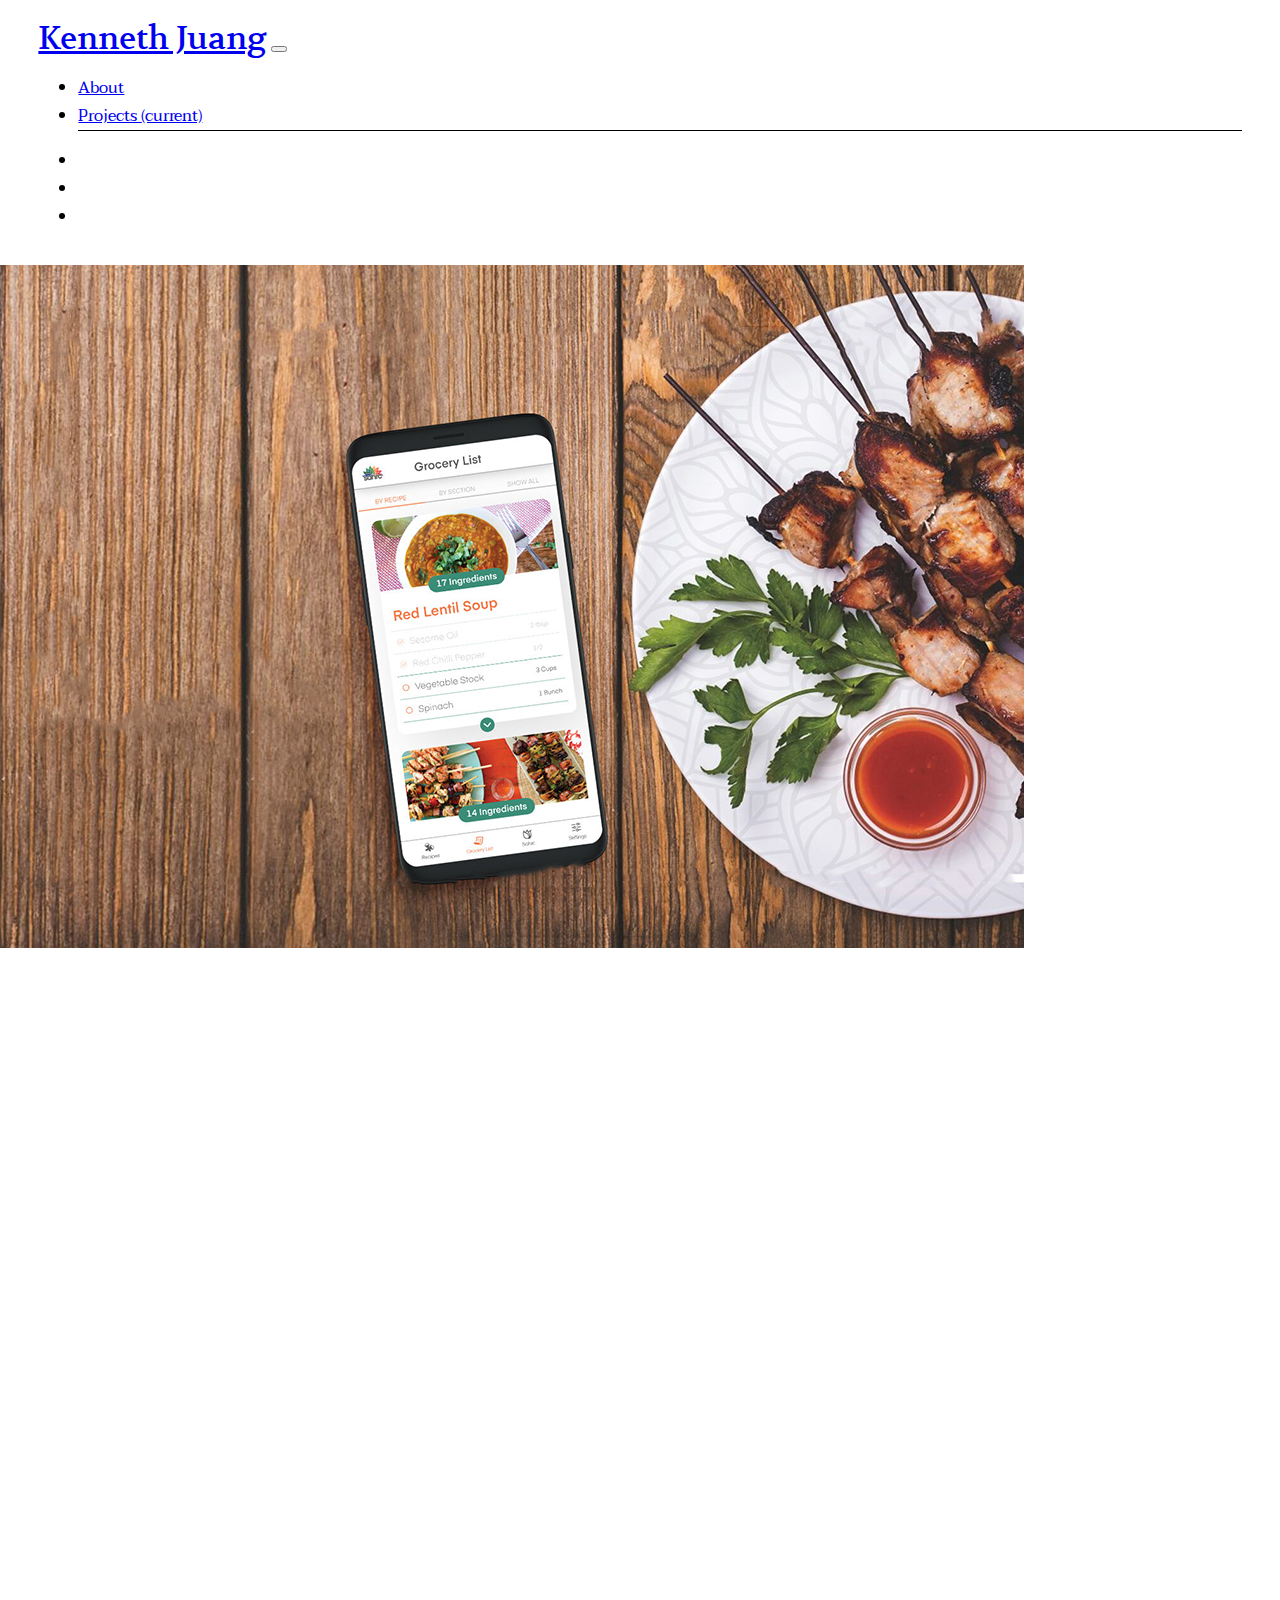
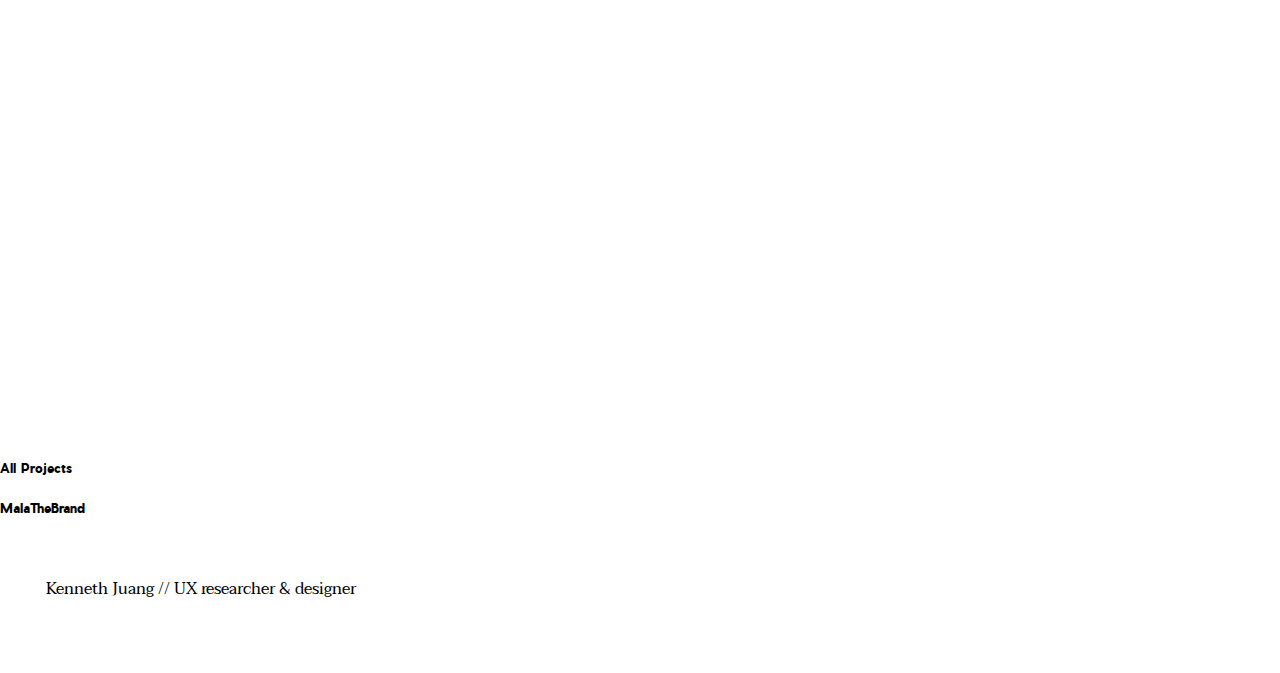
<file: projects/food-for-the-heart.html>
<!DOCTYPE html>
<html lang="en">

    <head>
        <!-- Required meta tags -->
        <meta charset="utf-8" />
        <meta name="viewport" content="width=device-width, initial-scale=1, shrink-to-fit=no" />
        <!-- Bootstrap CSS -->
        <link rel="stylesheet" href="https://stackpath.bootstrapcdn.com/bootstrap/4.5.0/css/bootstrap.min.css"
            integrity="sha384-9aIt2nRpC12Uk9gS9baDl411NQApFmC26EwAOH8WgZl5MYYxFfc+NcPb1dKGj7Sk"
            crossorigin="anonymous" />
        <!-- Favicon Files -->
        <link rel="apple-touch-icon" sizes="180x180" href="../assets/img/favicon/ />
    <link
      rel=" icon" type="image/png" sizes="32x32" href="../assets/img/favicon/favicon-32x32.png" />
        <link rel="icon" type="image/png" sizes="16x16" href="../assets/img/favicon/favicon-16x16.png" />
        <link rel="manifest" href="../assets/img/favicon/site.webmanifest" />
        <link rel="mask-icon" href="../assets/img/favicon/safari-pinned-tab.svg" color="#4f4f4f" />
        <meta name="msapplication-TileColor" content="#000000" />
        <meta name="theme-color" content="#f0f0f0" />
        <!-- Fonts CSS -->
        <link rel="stylesheet" href="../assets/css/fonts.css" />
        <!-- Alternate Styles CSS -->
        <link rel="stylesheet" href="../assets/css/main.css" />
        <!-- Font Awesome -->
        <link rel="stylesheet" href="https://use.fontawesome.com/releases/v5.13.1/css/all.css"
            integrity="sha384-xxzQGERXS00kBmZW/6qxqJPyxW3UR0BPsL4c8ILaIWXva5kFi7TxkIIaMiKtqV1Q"
            crossorigin="anonymous" />
        <!-- Animate on Scroll Libarary -->
        <link href="https://unpkg.com/aos@2.3.1/dist/aos.css" rel="stylesheet">

        <!-- Minified JQuery -->
        <script src="https://code.jquery.com/jquery-3.5.1.min.js"
            integrity="sha256-9/aliU8dGd2tb6OSsuzixeV4y/faTqgFtohetphbbj0=" crossorigin="anonymous"></script>


        <title>Kenneth Juang | Food for The Heart</title>
    </head>

    <body>
        <!-- Navigation Bar -->
        <nav class="nav-container bg-transparent navbar navbar-expand-lg navbar-light bg-light">
            <a class="navbar-brand" href="../index.html">Kenneth Juang</a>
            <button class="navbar-toggler" type="button" data-toggle="collapse" data-target="#navbarTogglerDemo02"
                aria-controls="navbarTogglerDemo02" aria-expanded="false" aria-label="Toggle navigation">
                <span class="navbar-toggler-icon"></span>
            </button>

            <div class="collapse navbar-collapse" id="navbarTogglerDemo02">
                <ul class="navbar-nav mr-auto mt-2 mt-lg-0">
                    <li class="nav-item">
                        <a class="nav-link" href="../about.html">About</a>
                    </li>
                    <li class="nav-item active">
                        <a class="nav-link" href="../index.html">Projects <span class="sr-only">(current)</span></a>
                    </li>
                </ul>
                <ul class="navbar-nav ml-auto mt-2 mt-lg-0">
                    <li class="nav-item px-3">
                        <a class="social-icon" href="https://www.instagram.com/knnthj/"><i
                                class="fab fa-instagram"></i></a>
                    </li>
                    <li class="nav-item px-3">
                        <a class="social-icon" href="https://www.linkedin.com/in/kennethjuang/"><i class="fab fa-linkedin-in"></i></a>
                    </li>
                    <li class="nav-item px-3">
                        <a class="social-icon" href="mailto:kennethjuang@gmail.com"><i class="far fa-envelope"></i></a>
                    </li>
                </ul>
            </div>
        </nav>

        <img class="container-fluid pl-0 pr-0 img-fluid" src="../assets/img/food-for-the-heart.jpg"
            alt="girl with logo titled mala covering her" data-aos="fade">

        <section class="portfolio-article container">
            <div class="row mt-5 mb-5">
                <div class="col-10" data-aos="fade">
                    <h1>South Asian Health Research Collaborative</h1>
                    <p class="text-muted" style="max-width: 80%;">SAHRC is a grass roots group of researchers,
                        clinicians, service providers, and patients who are committed to health research representation
                        in Fraser Health.</p>
                    <!-- Stakeholders Research -->
                    <div class="mt-5 mr-5 mb-5 row" data-aos="fade-up">
                        <div class="col-2">
                            <h5>Stakeholders Research</h5>
                        </div>
                        <div class="col-10">
                            <p>My team first began with <em><strong>ethnographic research</strong></em> of stakeholders.
                                I synthesized notes from interviews and wrote copy content that highlights their
                                focuses, potential threats, and a general direction for research moving forward. The
                                threats we identified helped us to establish an initial design focus, that is to
                                identify proper channels for SAHRC to engage with South Asian youths in making health
                                and overall well-being a priority.</p>
                            <img class="img-fluid border" src="../assets/img/food-for-the-heart/ethnoposter.jpg"
                                alt="ethnography poster">
                        </div>
                    </div>
                    <!-- Recruitment Process -->
                    <div class="mt-5 mr-5 mb-5 row" data-aos="fade-up">
                        <div class="col-2">
                            <h5>Recruitment Processs</h5>
                        </div>
                        <div class="col-10">
                            <p>Based on our ethnographic research, we conducted a <em><strong>user journey
                                        map</strong></em> of SAHRC’s recruitment process. I identified some critical
                                touchpoints between SAHRC and its community (such as email and in-person meetings at
                                events), alongside pain-points and potential intervention opportunities during the
                                recruitment process. With this, we began to understand why their current methods of
                                outreach aren’t always successful through visual indicators in specific areas. </p>
                            <img class="img-fluid border" src="../assets/img/food-for-the-heart/journey-map.jpg"
                                alt="journey map">
                        </div>
                    </div>
                    <!-- Interview & Personas Process -->
                    <div class="mt-5 mr-5 mb-5 row" data-aos="fade-up">
                        <div class="col-2">
                            <h5>Interviews &amp; Personas</h5>
                        </div>
                        <div class="col-10">
                            <p>After conducting interviews with active members within various South Asian communities, I
                                took the information and generated a detailed list (from schedule overview to
                                motivations, needs, and pain points/influences) of <em><strong>key character
                                        traits</strong></em> to understand how specific age demographics might respond
                                to health research and initiatives from SAHRC. It was after our participatory workshops
                                where we decided to focus on post-secondary students, since we found these interviewees
                                to be more receptive to changes, especially when it comes to topics pertaining to health
                                and well being. </p>
                            <img class="img-fluid border" src="../assets/img/food-for-the-heart/persona.jpg"
                                alt="user persona slide">
                        </div>
                    </div>
                    <!-- Concept Pitch & Participatory Workshop -->
                    <div class="mt-5 mr-5 mb-5 row" data-aos="fade-up">
                        <div class="col-2">
                            <h5>Concept Pitch &amp; Participatory Workshop</h5>
                        </div>
                        <div class="col-10">
                            <p>With our persona framed, we then began to conceptualize methods to help SAHRC better
                                communicate with and gain research data from South Asian post-secondary students. These
                                concepts included creating a <em><strong>digital presence</strong></em> for SAHRC,
                                <em><strong>promotional products</strong></em> to familiarize the SAHRC brand, and
                                <em><strong>volunteer onboarding</strong></em> methods. When we proposed our ideas to
                                SAHRC's research coordinator, Aven Sidhu, we learned that data collection is important
                                to SAHRC, but is not their immediate goal. Rather, they are focused on addressing
                                prominent health issues within the South Asian community. We took this meeting
                                opportunity to involve Aven as part of our <em><strong>participatory
                                        workshop</strong></em> to figure out how to pivot our design focus. </p>
                            <img class="img-fluid border mb-4" src="../assets/img/food-for-the-heart/graffiti2.jpg"
                                alt="graffiti workshop">
                            <img class="img-fluid border" src="../assets/img/food-for-the-heart/5+whys.jpg"
                                alt="graffiti workshop">
                            <div class="mt-5 mb-5">
                                <p> Taking into account workshop activities, we identified some key insights that helped
                                    us
                                    to change our design direction:
                                </p>
                                <ol>

                                    <li>The solution should somehow be integrated into the lives of our demographic
                                        (South
                                        Asian post-secondary students).</li>
                                    <li>As our demographic typically views health topics as uninteresting, the solution
                                        should make heart disease preventative initiatives more engaging.
                                    </li>
                                    <li>Living a healthier life is not a strong enough motivator, so an intrinsic
                                        benefit is
                                        needed to encourage continual use of the solution.</li>
                                    <li>If the solution incorporates data collecting opportunities, it should be
                                        secondary
                                        to its main function.</li>
                                </ol>
                            </div>
                            <img class="img-fluid border"
                                src="../assets/img/food-for-the-heart/SAHRC_Workshop_Exhibit.jpg"
                                alt="workshop exhibit">
                        </div>
                    </div>
                    <!-- Research Reframed -->
                    <div class="mt-5 mr-5 mb-5 row" data-aos="fade-up">
                        <div class="col-2">
                            <h5>Research, Reframed</h5>
                        </div>
                        <div class="col-10">
                            <p>Through multiple weeks of research, we collected numerous amounts of notes and data. We
                                discovered that there is a struggle to engage with a younger demographic because of
                                untargeted outreach methods. Additionally, heart disease is one of the top health
                                concerns within the South Asian community, mainly due to cultural diets. In the final
                                weeks of the course, we came up with a <em><strong>new design focus</strong></em>: to
                                overcome SAHRC's hurdle of outreach towards South Asian post-secondary students in the
                                Metro Vancouver area by educating them about its effect of heart disease, but also the
                                preventative measures that can be taken to reduce development chances. Although our
                                intervention concept did change, we still retained the core element of our design focus,
                                that is, outreach to make health and well-being a priority, where the <em><strong>value
                                        proposition</strong></em> such as cultural relevance, preventive measures, and
                                as an establishment for future projects to address specific community health concerns.
                            </p>
                        </div>
                    </div>
                    <!-- Research Reframed -->
                    <div class="mt-5 mr-5 mb-5 row" data-aos="fade-up">
                        <div class="col-2">
                            <h5>Intervention Concept</h5>
                        </div>
                        <div class="col-10">
                            <p>For the next three weeks, my team used our research insights to create concepts for a
                                potential solution. As the solution is intended to be a part of the cooking and grocery
                                shopping routines (continual use), we focused on the mobile platform. We decided to call
                                this concept Food for the Heart, that targets heart disease related issues that stems
                                from South Asian cuisine. It partners SAHRC with local grocery stores, like Fruiticana,
                                to educate and help provide healthier alternatives for typical South Asian cuisine,
                                while providing customers with cultural relevance. </p>
                            <img class="img-fluid border" src="../assets/img/food-for-the-heart/user-scenario.jpg"
                                alt="user scenario">
                            <img class="img-fluid border mt-4"
                                src="../assets/img/food-for-the-heart/FoodForTheHeartSlide.jpg"
                                alt="high fidelity mockup">
                            <p class="mt-3">I worked on the high fidelity mockups for the interface design. </p>
                        </div>
                    </div>
                    <!-- Physical Touchpoint -->
                    <div class="mt-5 mr-5 mb-5 row" data-aos="fade-up">
                        <div class="col-2">
                            <h5>Physical Touchpoint</h5>
                        </div>
                        <div class="col-10">
                            <p>Our first touchpoint takes place at South Asian grocery stores like Fruiticana. At these
                                stores would be a SAHRC booth with free samples of dishes listed on Food for the Heart.
                                A SAHRC member running the booth can introduce our target demographic to both SAHRC and
                                Food for the Heart, as well as the latter's weekly discounts feature. This information
                                is reiterated on info cards that are available at the booth, which students can take
                                home and read later on.</p>
                            <img src="../assets/img/food-for-the-heart/booth-concept.jpg" alt="booth concept"
                                class="img-fluid border">
                        </div>
                    </div>
                    <!-- Core Features -->
                    <div class="mt-5 mr-5 mb-5 row" data-aos="fade-up">
                        <div class="col-2">
                            <h5>Core Features</h5>
                        </div>
                        <div class="col-10">
                            <ol>
                                <li>
                                    <em><strong>Communication of information</strong></em> regarding heart disease and
                                    its preventative measures.
                                </li>
                                <li>Encourage youths to make healthier dietary choices, integrated into a grocery
                                    shopping routine.</li>
                                <li><strong><em>Translation</em></strong> of recipes and ingredients with obscure
                                    English names that might be better identified in their primary language.</li>
                            </ol>
                            <img src="../assets/img/food-for-the-heart/core-features.jpg"
                                alt="mockup showcasing core features" class="p-3 img-fluid border">
                        </div>
                    </div>
                    <!-- SAHRC Partnership -->
                    <div class="mt-5 mr-5 mb-5 row" data-aos="fade-up">
                        <div class="col-2">
                            <h5>SAHRC Partnetship</h5>
                        </div>
                        <div class="col-10">
                            <p>
                                Each ingredient shown on Food for the Heart's discounts tab is used to cook weekly
                                recipes, creating an intrinsic motivation for post-secondary students to keep making
                                healthier choices in their diet while helping students better keep within a budget.
                                In-store tags would place labels of the weekly discounted ingredients to help
                                post-secondary students better identify them when visiting their local South Asian
                                grocery stores.
                            </p>
                            <img src="../assets/img/food-for-the-heart/app-discounts.jpg"
                                alt="phone mockup beside some onions for sale at 79 cents per pound"
                                class="img-fluid border">
                        </div>
                    </div>
                    <!-- Reflection -->
                    <div class="mt-5 mr-5 mb-5 row" data-aos="fade-up">
                        <div class="col-2">
                            <h5>Reflection</h5>
                        </div>
                        <div class="col-10">
                            <p>From this semester long project, having the chance to apply numerous forms of design
                                methods has taught me just how crucial they are in any design process. Understanding
                                clients and stakeholders is important in determining the focus, but understanding the
                                needs and motivations of the people helps push design, products, and services into the
                                right direction.</p>
                            <p>
                                As this project was my first time practicing these design methods, I've made mistakes in
                                the design process that I have to be mindful of in the future. For instance, my team's
                                first user journey covered an extremely large timeline, causing us to miss out on
                                uncovering meaningful insights. Moving forwards, I am excited to put into practice these
                                interaction design methods into my future projects beyond product and UI/UX design.
                                Working on this project really helped me the importance of understanding stakeholders
                                and communicating their values.
                            </p>
                        </div>
                    </div>

                </div>
                <!-- Sidebar -->
                <div class="col-2 bg-white" data-aos="fade-left">
                    <div class="sidebar-style sticky-top">
                        <div>
                            <h6>Context</h6>
                            <ul class="list-unstyled">
                                <li>Semester Project</li>
                                <li>IAT 333, Fall 2018</li>
                            </ul>
                        </div>
                        <div>
                            <h6>Contributions</h6>
                            <ul class="list-unstyled">
                                <li>UX research</li>
                                <li>Interface design</li>
                                <li>Interaction design</li>
                                <li>Content strategy</li>
                            </ul>
                        </div>
                        <div>
                            <h6>Collaborators</h6>
                            <ul class="list-unstyled">
                                <li>Ishpreet Sekhon</li>
                                <li>Nick Ko</li>
                                <li>Zohaib Jafri</li>
                            </ul>
                        </div>
                    </div>
                </div>
            </div>
        </section>

        <!-- Pagination Footer -->
        <section class="bg-light p-5">
            <div class="d-flex flex-row mx-5">
                <!-- Left Pagination -->
                <div class="d-flex align-items-start">
                    <div class="inner-icon">
                        <i class="fas fa-chevron-left mr-3"></i>
                    </div>
                    <div class="inner-text">
                        <h5 class="mb-0"><a class="btn-pagination" href="../index.html">All Projects</a></h5>
                    </div>
                </div>
                <!-- Right Pagination -->
                <div class="d-flex ml-auto align-items-end">
                    <div class="inner-text">
                        <h5 class="mb-0"><a class="btn-pagination" href="mala-the-brand.html">MalaTheBrand</a></h5>
                    </div>
                    <div class="inner-icon">
                        <i class="fas fa-chevron-right ml-3"></i>
                    </div>
                </div>
            </div>
        </section>

        <!-- Footer -->
        <footer class="nav-container footer-style">
            <div class="footer-creds">
                Kenneth Juang // UX researcher &amp; designer
            </div>
            <div class="footer-social">
                <a class="social-icon" href="https://www.instagram.com/knnthj/"><i class="fab fa-instagram"></i></a>
                <a class="social-icon" href="https://www.linkedin.com/in/kennethjuang/"><i
                        class="fab fa-linkedin-in"></i></a>
                <a class="social-icon" href="mailto:kennethjuang@gmail.com"><i class="far fa-envelope"></i></a>
            </div>
        </footer>

        <!-- Optional JavaScript -->
        <!-- jQuery first, then Popper.js, then Bootstrap JS -->
        <script src="https://code.jquery.com/jquery-3.5.1.slim.min.js"
            integrity="sha384-DfXdz2htPH0lsSSs5nCTpuj/zy4C+OGpamoFVy38MVBnE+IbbVYUew+OrCXaRkfj"
            crossorigin="anonymous"></script>
        <script src="https://cdn.jsdelivr.net/npm/popper.js@1.16.0/dist/umd/popper.min.js"
            integrity="sha384-Q6E9RHvbIyZFJoft+2mJbHaEWldlvI9IOYy5n3zV9zzTtmI3UksdQRVvoxMfooAo"
            crossorigin="anonymous"></script>
        <script src="https://stackpath.bootstrapcdn.com/bootstrap/4.5.0/js/bootstrap.min.js"
            integrity="sha384-OgVRvuATP1z7JjHLkuOU7Xw704+h835Lr+6QL9UvYjZE3Ipu6Tp75j7Bh/kR0JKI"
            crossorigin="anonymous"></script>
        <script src="https://unpkg.com/aos@2.3.1/dist/aos.js"></script>
        <noscript>
            <style>
                *[data-aos] {
                    display: block !important;
                    opacity: 1 !important;
                    visibility: visible !important;
                }
            </style>
        </noscript>
        <script>
            AOS.init({
                duration: 700
            });
        </script>
        
        <!-- Disable animation on less than 1200px, change value if you like -->
        <script>
            $(function() {
                $('[data-toggle="tooltip"]').tooltip()
            })
            AOS.init({
                disable: function() {
                    var maxWidth = 1200;
                    return window.innerWidth < maxWidth;
                }
            });
        </script>
    </body>

</html>
</file>
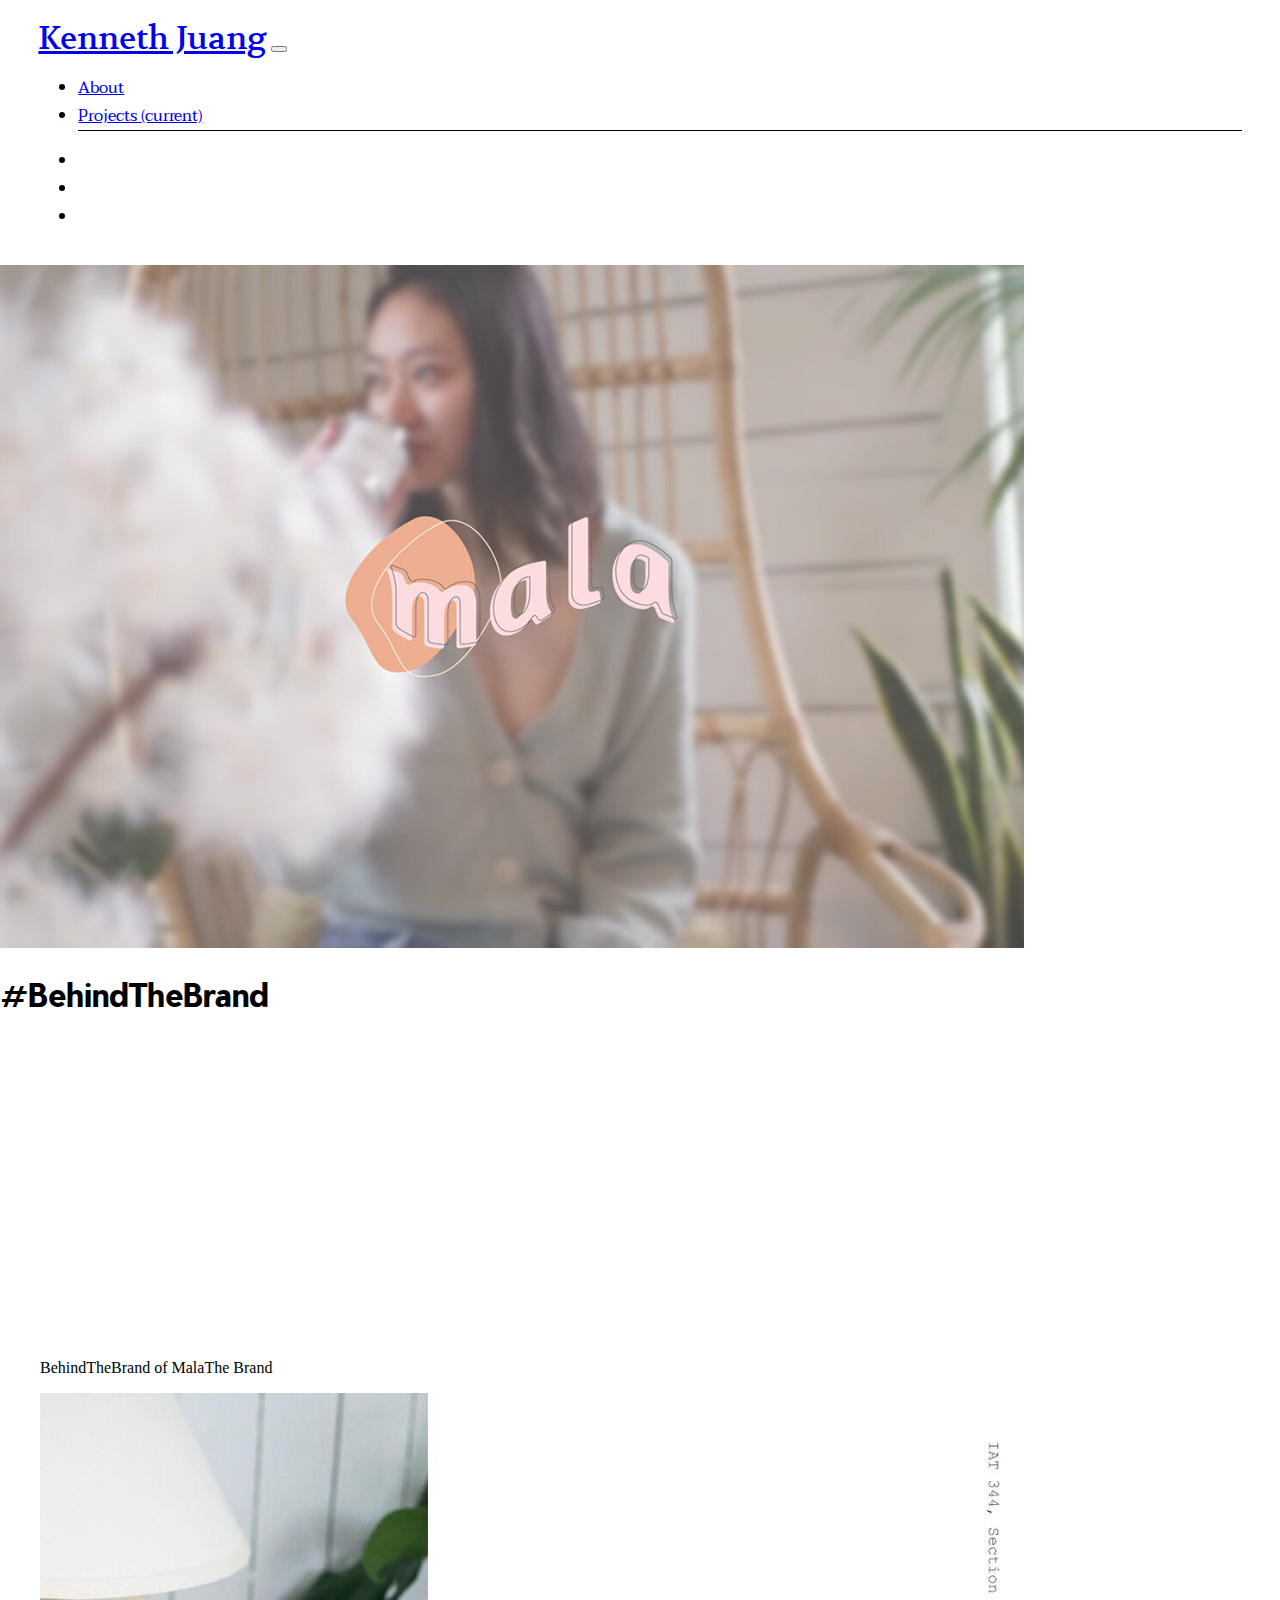
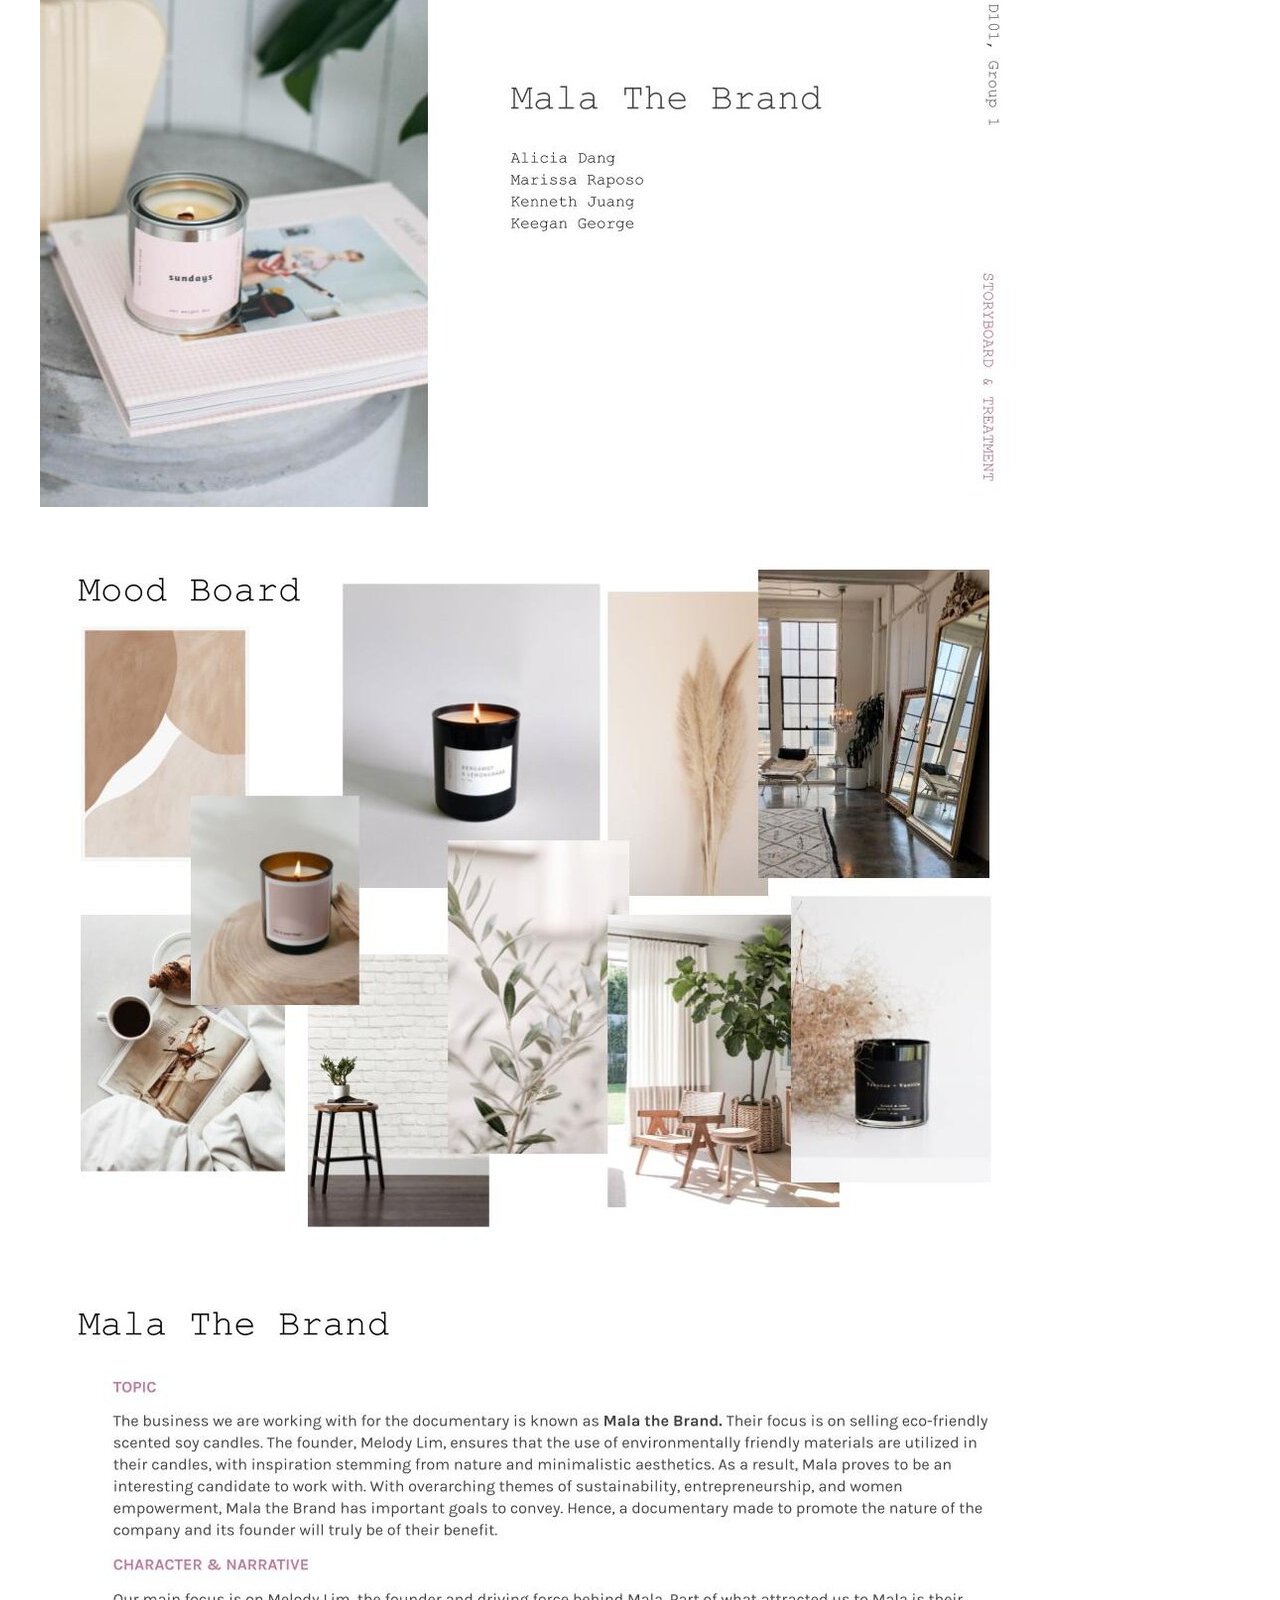
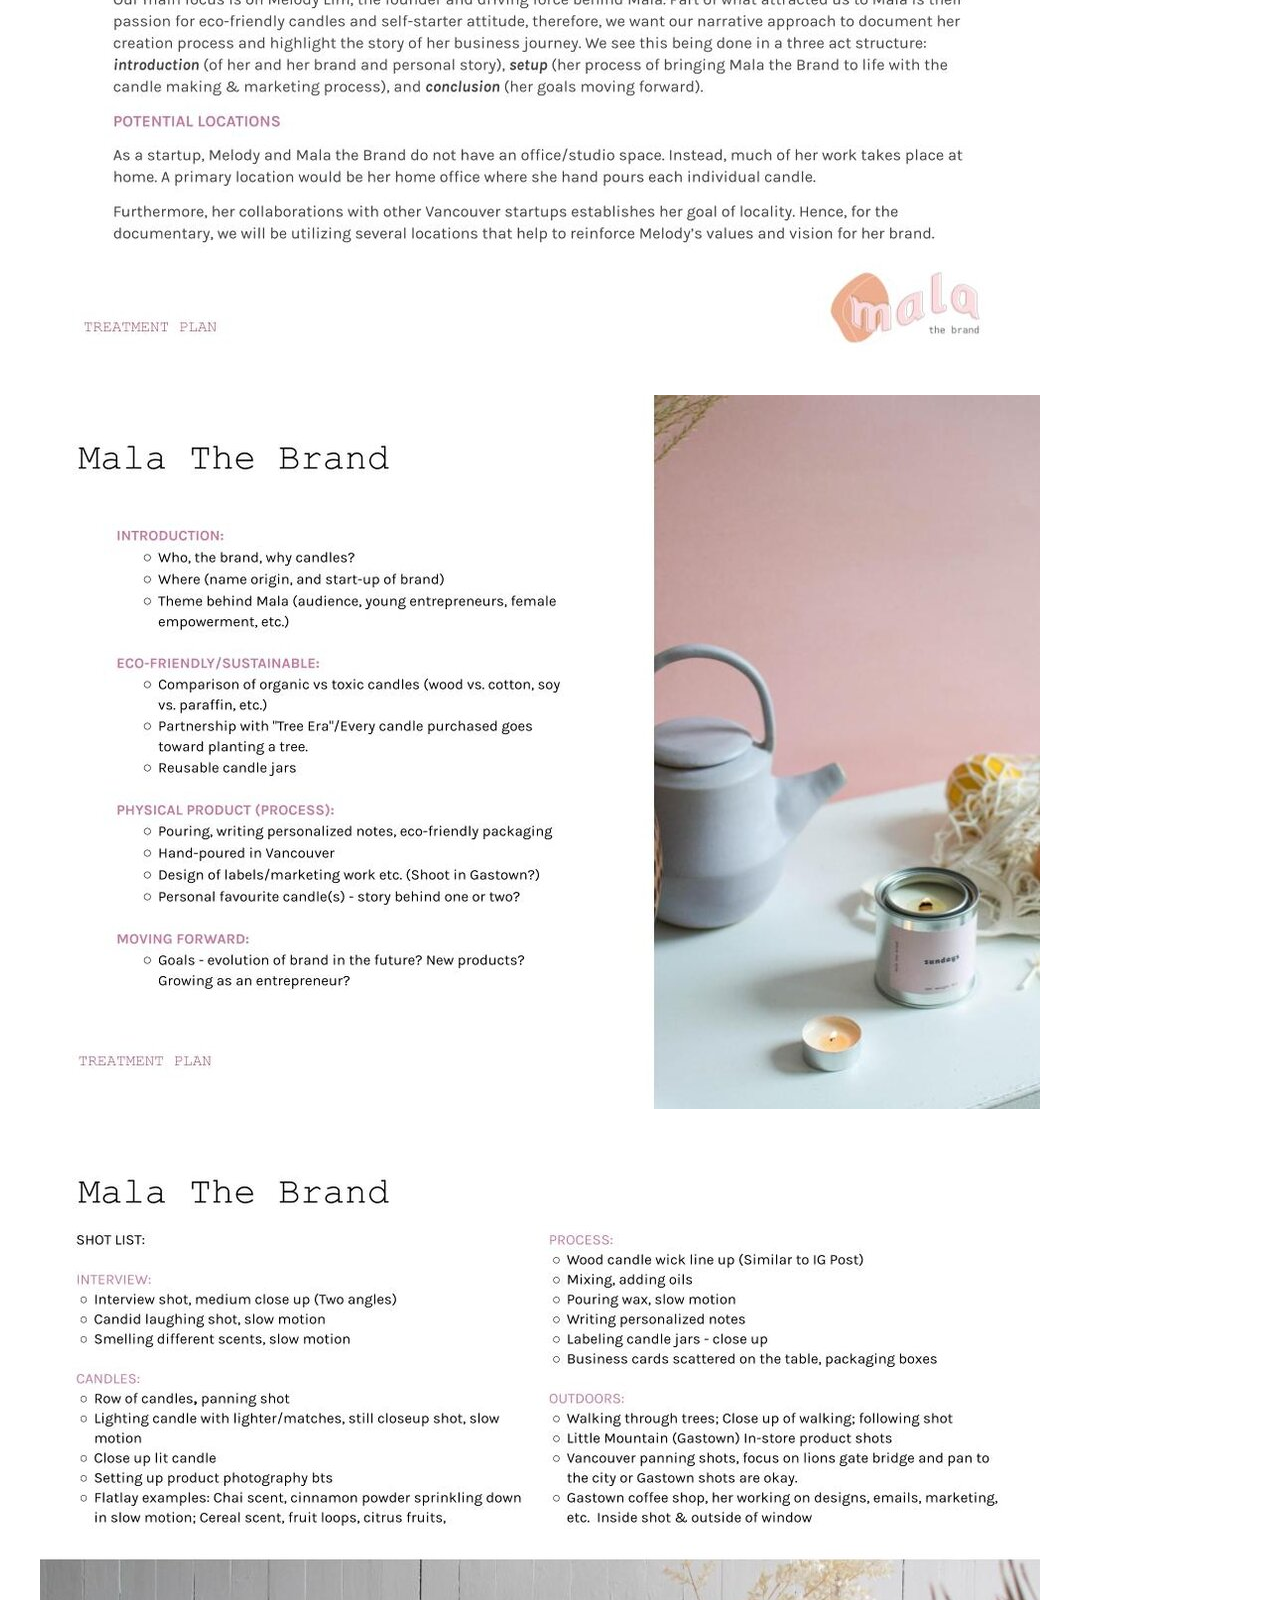
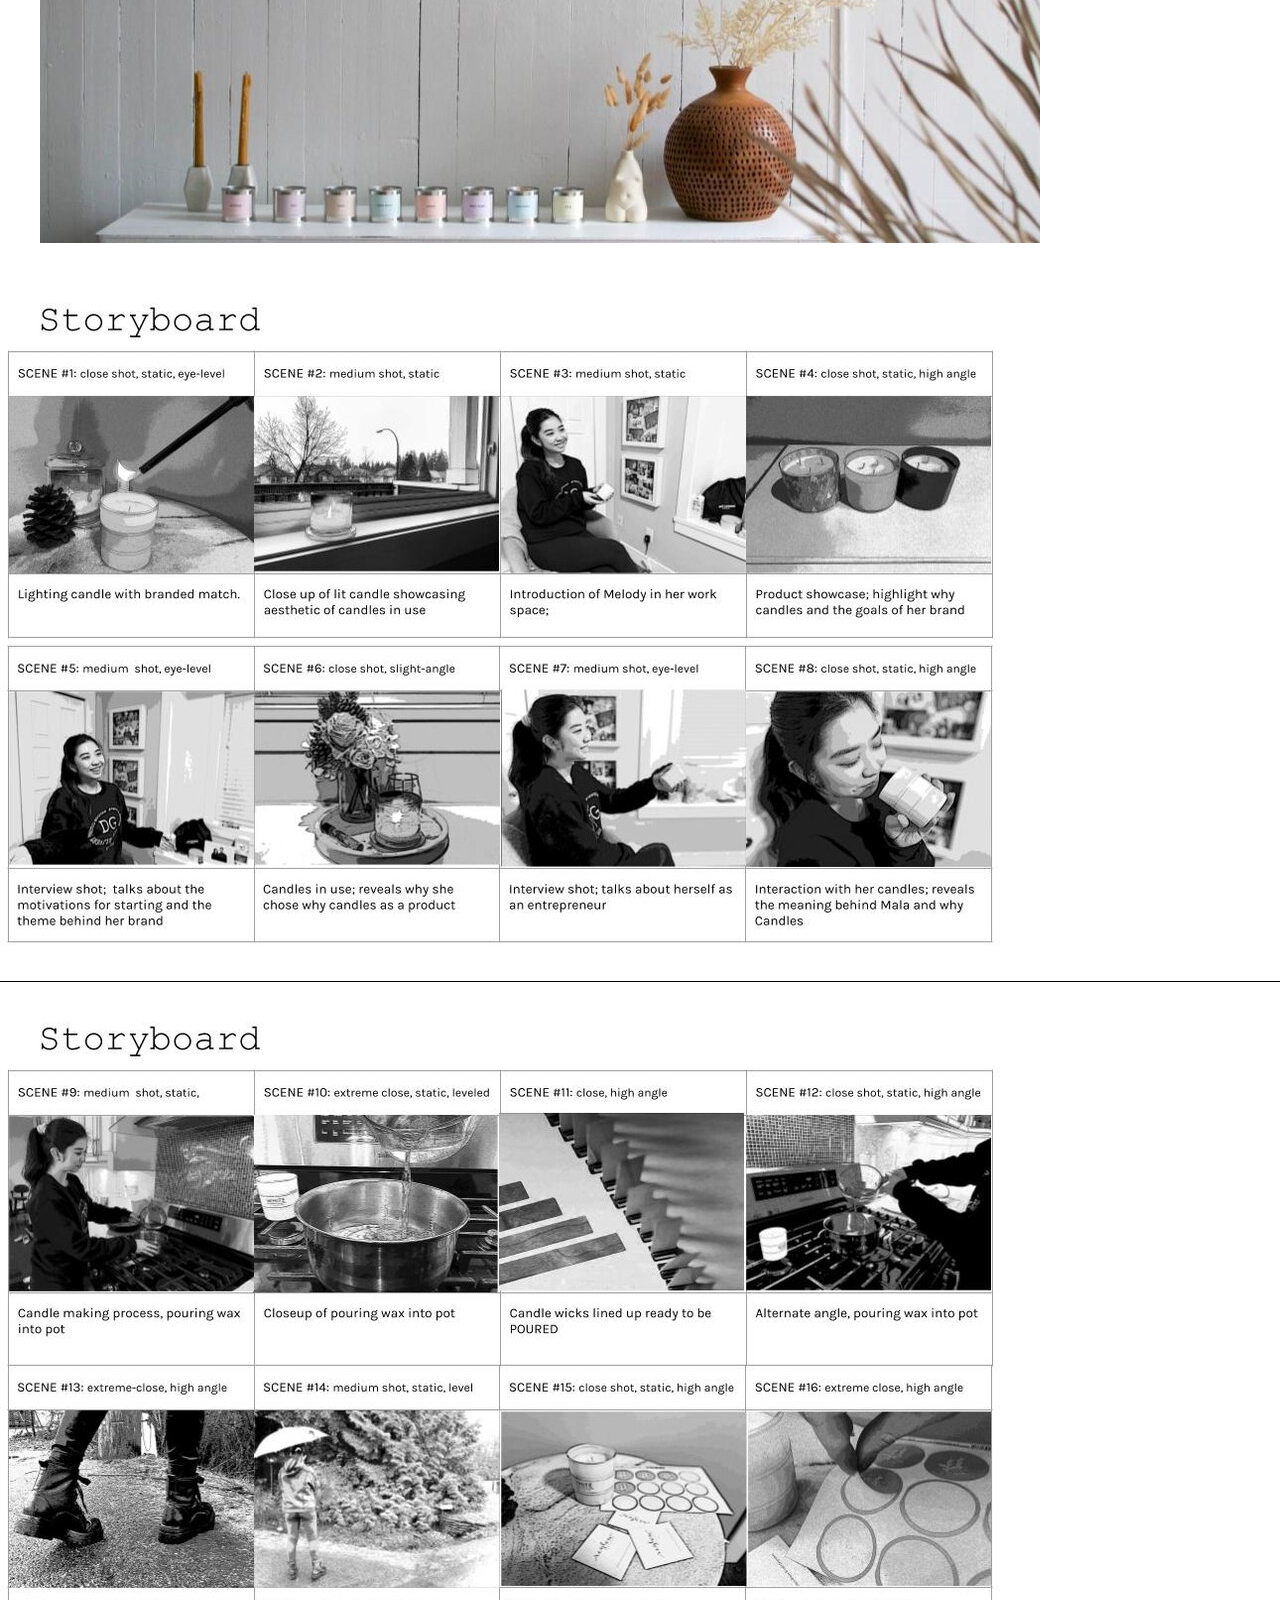
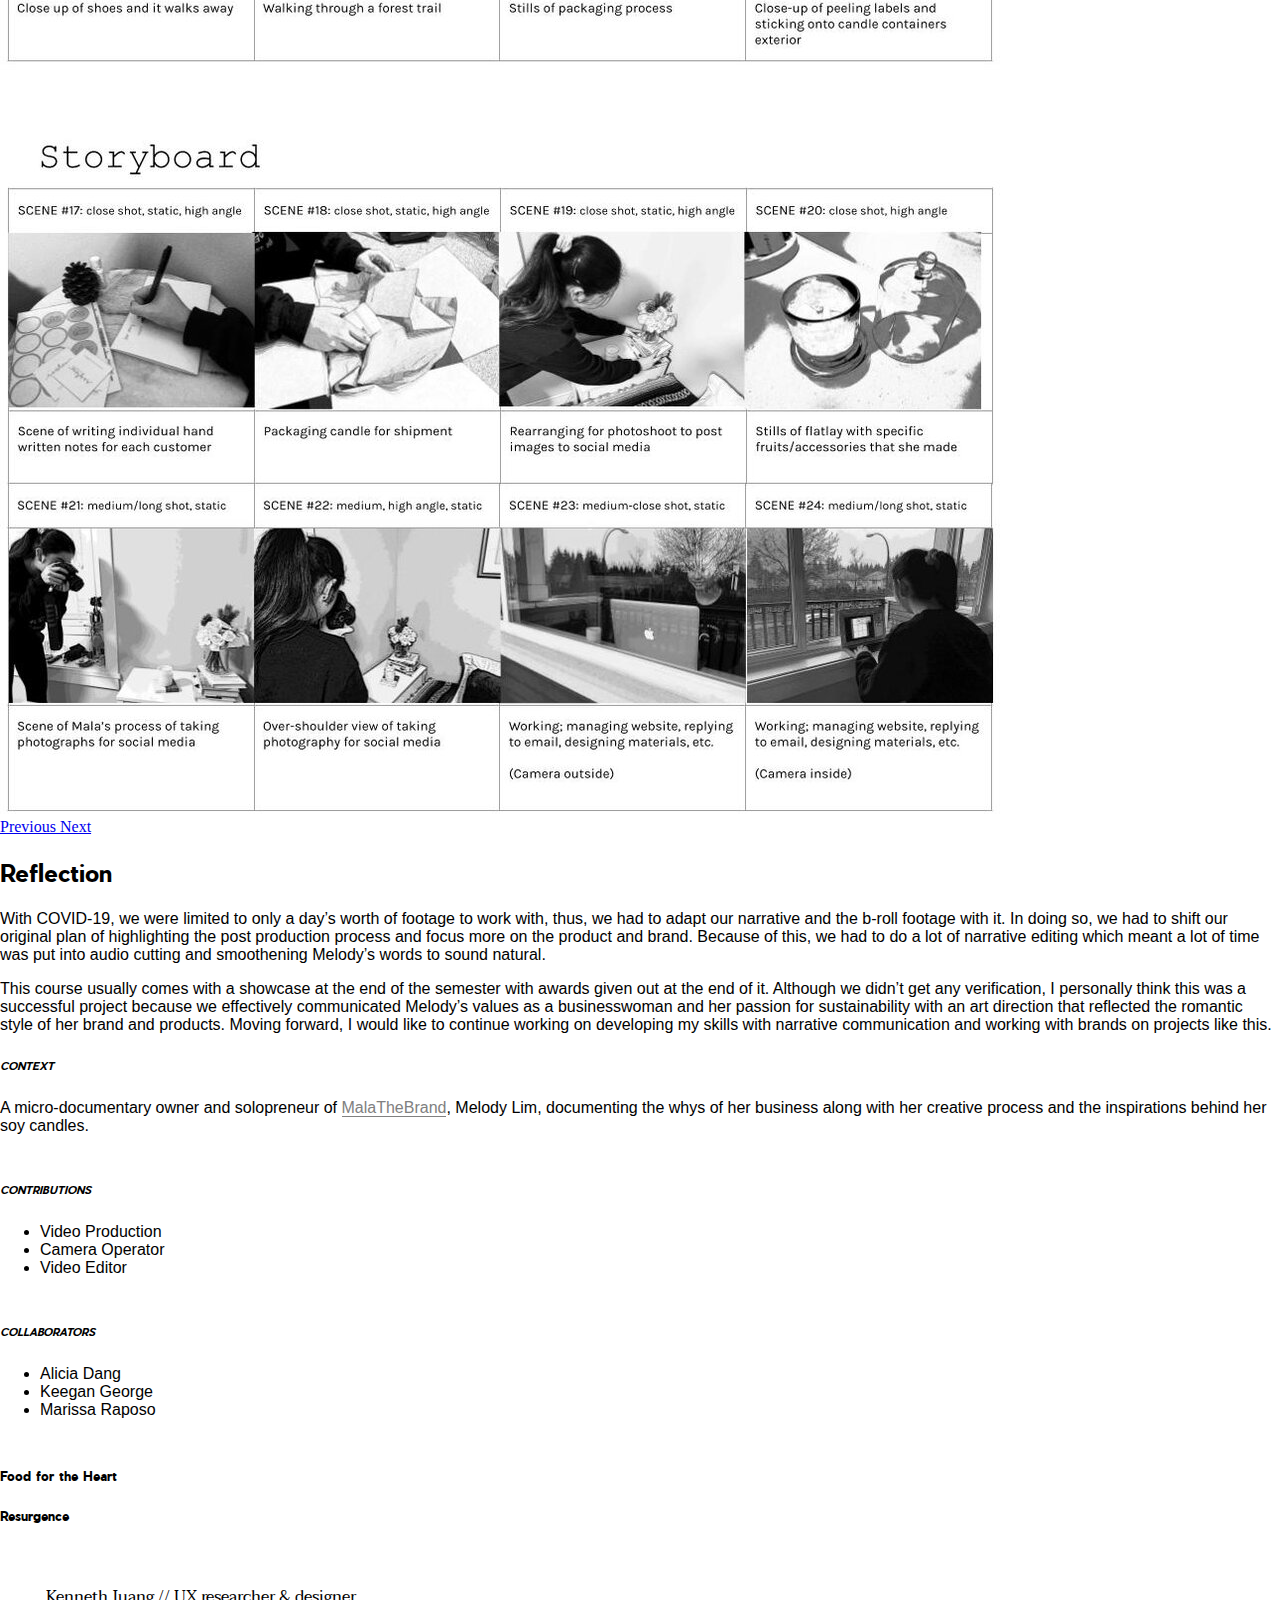
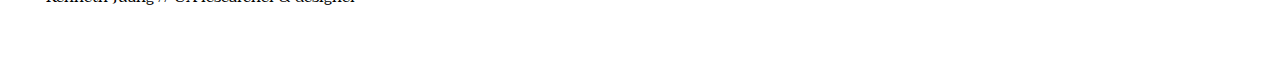
<file: projects/mala-the-brand.html>
<!DOCTYPE html>
<html lang="en">

    <head>
        <!-- Required meta tags -->
        <meta charset="utf-8" />
        <meta name="viewport" content="width=device-width, initial-scale=1, shrink-to-fit=no" />
        <!-- Bootstrap CSS -->
        <link rel="stylesheet" href="https://stackpath.bootstrapcdn.com/bootstrap/4.5.0/css/bootstrap.min.css"
            integrity="sha384-9aIt2nRpC12Uk9gS9baDl411NQApFmC26EwAOH8WgZl5MYYxFfc+NcPb1dKGj7Sk"
            crossorigin="anonymous" />
        <!-- Favicon Files -->
        <link rel="apple-touch-icon" sizes="180x180" href="../assets/img/favicon/ />
    <link
      rel=" icon" type="image/png" sizes="32x32" href="../assets/img/favicon/favicon-32x32.png" />
        <link rel="icon" type="image/png" sizes="16x16" href="../assets/img/favicon/favicon-16x16.png" />
        <link rel="manifest" href="../assets/img/favicon/site.webmanifest" />
        <link rel="mask-icon" href="../assets/img/favicon/safari-pinned-tab.svg" color="#4f4f4f" />
        <meta name="msapplication-TileColor" content="#000000" />
        <meta name="theme-color" content="#f0f0f0" />
        <!-- Fonts CSS -->
        <link rel="stylesheet" href="../assets/css/fonts.css" />
        <!-- Alternate Styles CSS -->
        <link rel="stylesheet" href="../assets/css/main.css" />
        <!-- Font Awesome -->
        <link rel="stylesheet" href="https://use.fontawesome.com/releases/v5.13.1/css/all.css"
            integrity="sha384-xxzQGERXS00kBmZW/6qxqJPyxW3UR0BPsL4c8ILaIWXva5kFi7TxkIIaMiKtqV1Q"
            crossorigin="anonymous" />
        <!-- Minified JQuery -->
        <script src="https://code.jquery.com/jquery-3.5.1.min.js"
            integrity="sha256-9/aliU8dGd2tb6OSsuzixeV4y/faTqgFtohetphbbj0=" crossorigin="anonymous"></script>

        <title>Kenneth Juang | MalaTheBrand</title>
    </head>

    <body>
        <!-- Navigation Bar -->
        <nav class="nav-container bg-transparent navbar navbar-expand-lg navbar-light bg-light">
            <a class="navbar-brand" href="../index.html">Kenneth Juang</a>
            <button class="navbar-toggler" type="button" data-toggle="collapse" data-target="#navbarTogglerDemo02"
                aria-controls="navbarTogglerDemo02" aria-expanded="false" aria-label="Toggle navigation">
                <span class="navbar-toggler-icon"></span>
            </button>

            <div class="collapse navbar-collapse" id="navbarTogglerDemo02">
                <ul class="navbar-nav mr-auto mt-2 mt-lg-0">
                    <li class="nav-item">
                        <a class="nav-link" href="../about.html">About</a>
                    </li>
                    <li class="nav-item active">
                        <a class="nav-link" href="../index.html">Projects <span class="sr-only">(current)</span></a>
                    </li>
                </ul>
                <ul class="navbar-nav ml-auto mt-2 mt-lg-0">
                    <li class="nav-item px-3">
                        <a class="social-icon" href="https://www.instagram.com/knnthj/"><i
                                class="fab fa-instagram"></i></a>
                    </li>
                    <li class="nav-item px-3">
                        <a class="social-icon" href="https://www.linkedin.com/in/kennethjuang/"><i class="fab fa-linkedin-in"></i></a>
                    </li>
                    <li class="nav-item px-3">
                        <a class="social-icon" href="mailto:kennethjuang@gmail.com"><i class="far fa-envelope"></i></a>
                    </li>
                </ul>
            </div>
        </nav>

        <img class="container-fluid pl-0 pr-0 img-fluid" src="../assets/img/mala.jpg"
            alt="girl with logo titled mala covering her" />

        <section class="portfolio-article container">
            <div class="row mt-5 mb-5">
                <div class="col-10">
                    <h1>&#35;BehindTheBrand</h1>
                    <!-- Video -->
                    <div class="mt-5 mr-5 mb-5 embed-responsive embed-responsive-16by9">
                        <figure>
                            <iframe class="embed-responsive-item" width="560" height="315"
                                src="https://www.youtube.com/embed/Vx3xjxFNYLY" frameborder="0"
                                allow="accelerometer; autoplay; encrypted-media; gyroscope; picture-in-picture"
                                allowfullscreen></iframe>
                            <figcaption>
                                BehindTheBrand of MalaThe Brand
                            </figcaption>
                        </figure>
                    </div>
                    <!-- Slide Images -->
                    <figure>
                        <img class="img-fluid" src="../assets/img/malathebrand/storyboard-cover.jpg" alt="" />
                    </figure>
                    <figure>
                        <img class="img-fluid" src="../assets/img/malathebrand/storyboard-mood.jpg" alt="" />
                    </figure>
                    <figure>
                        <img class="img-fluid" src="../assets/img/malathebrand/storyboard-treatment-plan.jpg" alt="" />
                    </figure>
                    <figure>
                        <img class="img-fluid" src="../assets/img/malathebrand/storyboard-treatment-plan-2.jpg"
                            alt="" />
                    </figure>
                    <figure>
                        <img class="img-fluid" src="../assets/img/malathebrand/storyboard-shot-list.jpg" alt="" />
                    </figure>
                    <!-- Storyboard Carousel -->
                    <div id="carouselStoryboard" class="carousel slide carousel-fade" data-ride="carousel">
                        <div class="carousel-inner">
                            <div class="carousel-item active">
                                <img src="../assets/img/malathebrand/storyboard-planning-1.jpg" class="d-block w-100" alt="first page of storyboard with several images of woman lighting candle" />
                            </div>
                            <div class="carousel-item">
                                <img src="../assets/img/malathebrand/storyboard-planning-2.jpg" class="d-block w-100" alt="second page of storyboard with several images of candle" />
                            </div>
                            <div class="carousel-item">
                                <img src="../assets/img/malathebrand/storyboard-planning-3.jpg" class="d-block w-100" alt="third page of storyboard with several images of candle" />
                            </div>
                        </div>
                        <a class="carousel-control-prev" href="#carouselStoryboard" role="button" data-slide="prev">
                            <span class="carousel-control-prev-icon" aria-hidden="true"><i class="text-muted fa-2x fas fa-chevron-left"></i></span>
                            <span class="sr-only">Previous</span>
                        </a>
                        <a class="carousel-control-next" href="#carouselStoryboard" role="button" data-slide="next">
                            <span class="carousel-control-next-icon" aria-hidden="true"><i class="text-muted fa-2x fas fa-chevron-right"></i></span>
                            <span class="sr-only">Next</span>
                        </a>
                    </div>
                    <!-- Reflection -->
                    <div class="mt-5" id="reflection">
                        <h2>Reflection</h2>
                        <p>
                            With COVID-19, we were limited to only a day’s worth of footage to
                            work with, thus, we had to adapt our narrative and the b-roll
                            footage with it. In doing so, we had to shift our original plan of
                            highlighting the post production process and focus more on the
                            product and brand. Because of this, we had to do a lot of
                            narrative editing which meant a lot of time was put into audio
                            cutting and smoothening Melody’s words to sound natural.
                        </p>
                        <p>
                            This course usually comes with a showcase at the end of the
                            semester with awards given out at the end of it. Although we
                            didn’t get any verification, I personally think this was a
                            successful project because we effectively communicated Melody’s
                            values as a businesswoman and her passion for sustainability with
                            an art direction that reflected the romantic style of her brand
                            and products. Moving forward, I would like to continue working on
                            developing my skills with narrative communication and working with
                            brands on projects like this.
                        </p>
                    </div>
                </div>
                <!-- Sidebar -->
                <div class="col-2 bg-white">
                    <div class="sidebar-style sticky-top">
                        <div>
                            <h6>Context</h6>
                            <p>A micro-documentary owner and solopreneur of <a href="https://malathebrand.com" class="btn-link" target="_blank">MalaTheBrand</a>, Melody Lim, documenting the whys of her business along with her creative process and the inspirations behind her soy candles.</p>
                        </div>
                
                        <div>
                            <h6>Contributions</h6>
                            <ul class="list-unstyled">
                                <li>Video Production</li>
                                <li>Camera Operator</li>
                                <li>Video Editor</li>
                            </ul>
                        </div>
                        <div>
                            <h6>Collaborators</h6>
                            <ul class="list-unstyled">
                                <li>Alicia Dang</li>
                                <li>Keegan George</li>
                                <li>Marissa Raposo</li>
                            </ul>
                        </div>
                    </div>
                </div>
            </div>
        </section>

        <!-- Pagination Footer -->
        <section class="bg-light p-5">
            <div class="d-flex flex-row mx-5">
                <!-- Left Pagination -->
                <div class="d-flex align-items-start">
                    <div class="inner-icon">
                        <i class="fas fa-chevron-left mr-3"></i>
                    </div>
                    <div class="inner-text">
                        <h5 class="mb-0"><a class="btn-pagination" href="food-for-the-heart.html">Food for the Heart</a></h5>
                    </div>
                </div>
                <!-- Right Pagination -->
                <div class="d-flex ml-auto align-items-end">
                    <div class="inner-text">
                        <h5 class="mb-0"><a class="btn-pagination" href="resurgence.html">Resurgence</a></h5>
                    </div>
                    <div class="inner-icon">
                        <i class="fas fa-chevron-right ml-3"></i>
                    </div>
                </div>
            </div>
        </section>
        <!-- Footer -->
        <footer class="nav-container footer-style">
            <div class="footer-creds">
                Kenneth Juang // UX researcher &amp; designer
            </div>
            <div class="footer-social">
                <a class="social-icon" href="https://www.instagram.com/knnthj/"><i class="fab fa-instagram"></i></a>
                <a class="social-icon" href="https://www.linkedin.com/in/kennethjuang/"><i
                        class="fab fa-linkedin-in"></i></a>
                <a class="social-icon" href="mailto:kennethjuang@gmail.com"><i class="far fa-envelope"></i></a>
            </div>
        </footer>

        <!-- Optional JavaScript -->
        <!-- jQuery first, then Popper.js, then Bootstrap JS -->
        <script src="https://code.jquery.com/jquery-3.5.1.slim.min.js"
            integrity="sha384-DfXdz2htPH0lsSSs5nCTpuj/zy4C+OGpamoFVy38MVBnE+IbbVYUew+OrCXaRkfj"
            crossorigin="anonymous"></script>
        <script src="https://cdn.jsdelivr.net/npm/popper.js@1.16.0/dist/umd/popper.min.js"
            integrity="sha384-Q6E9RHvbIyZFJoft+2mJbHaEWldlvI9IOYy5n3zV9zzTtmI3UksdQRVvoxMfooAo"
            crossorigin="anonymous"></script>
        <script src="https://stackpath.bootstrapcdn.com/bootstrap/4.5.0/js/bootstrap.min.js"
            integrity="sha384-OgVRvuATP1z7JjHLkuOU7Xw704+h835Lr+6QL9UvYjZE3Ipu6Tp75j7Bh/kR0JKI"
            crossorigin="anonymous"></script>
    </body>

</html>
</file>
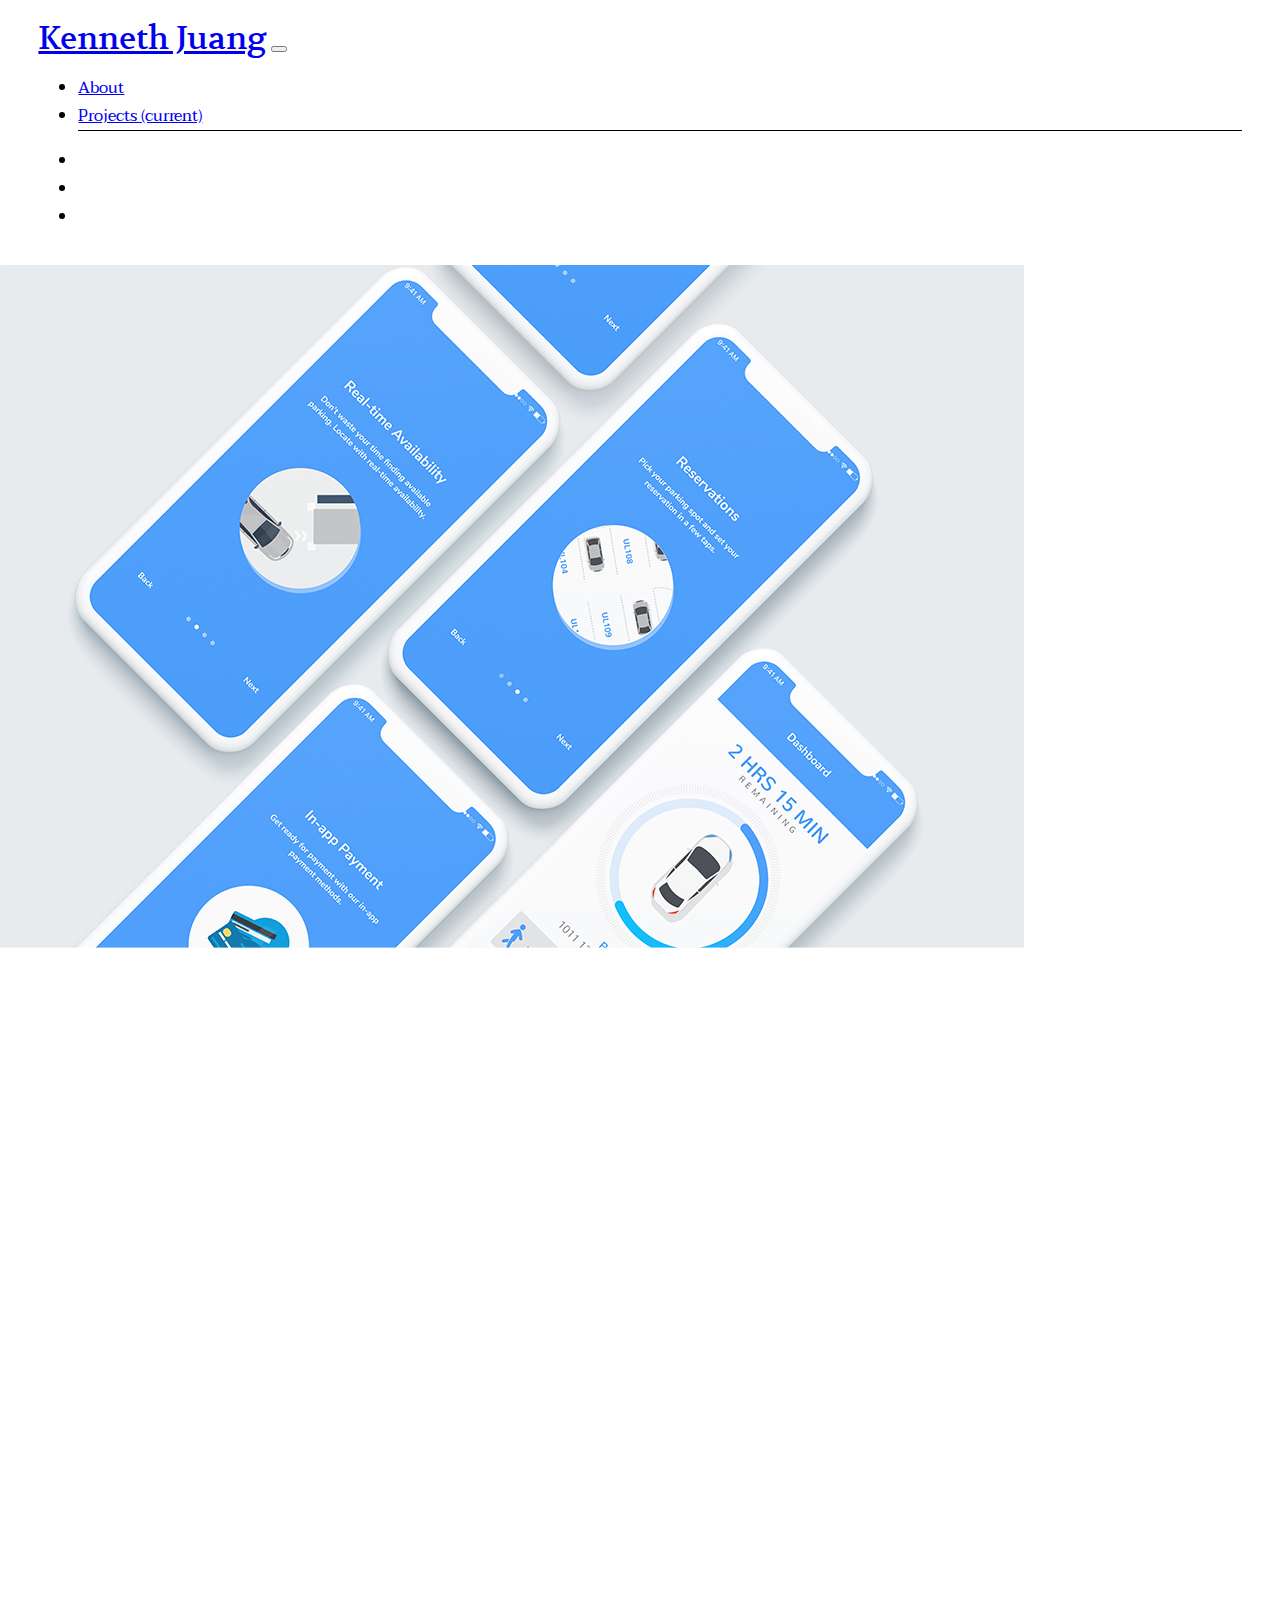
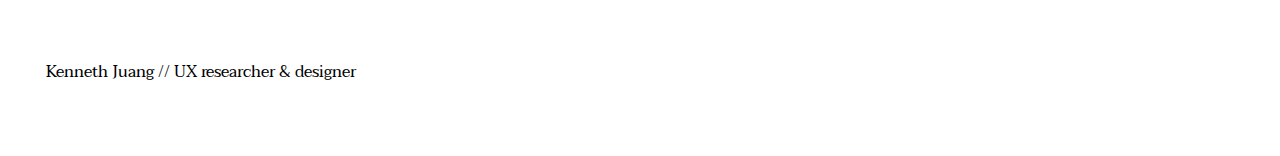
<file: projects/parkeasy.html>
<!DOCTYPE html>
<html lang="en">

    <head>
        <!-- Required meta tags -->
        <meta charset="utf-8" />
        <meta name="viewport" content="width=device-width, initial-scale=1, shrink-to-fit=no" />
        <!-- Bootstrap CSS -->
        <link rel="stylesheet" href="https://stackpath.bootstrapcdn.com/bootstrap/4.5.0/css/bootstrap.min.css"
            integrity="sha384-9aIt2nRpC12Uk9gS9baDl411NQApFmC26EwAOH8WgZl5MYYxFfc+NcPb1dKGj7Sk"
            crossorigin="anonymous" />
        <!-- Favicon Files -->
        <link rel="apple-touch-icon" sizes="180x180" href="../assets/img/favicon/ />
    <link
      rel=" icon" type="image/png" sizes="32x32" href="../assets/img/favicon/favicon-32x32.png" />
        <link rel="icon" type="image/png" sizes="16x16" href="../assets/img/favicon/favicon-16x16.png" />
        <link rel="manifest" href="../assets/img/favicon/site.webmanifest" />
        <link rel="mask-icon" href="../assets/img/favicon/safari-pinned-tab.svg" color="#4f4f4f" />
        <meta name="msapplication-TileColor" content="#000000" />
        <meta name="theme-color" content="#f0f0f0" />
        <!-- Fonts CSS -->
        <link rel="stylesheet" href="../assets/css/fonts.css" />
        <!-- Alternate Styles CSS -->
        <link rel="stylesheet" href="../assets/css/main.css" />
        <!-- Font Awesome -->
        <link rel="stylesheet" href="https://use.fontawesome.com/releases/v5.13.1/css/all.css"
            integrity="sha384-xxzQGERXS00kBmZW/6qxqJPyxW3UR0BPsL4c8ILaIWXva5kFi7TxkIIaMiKtqV1Q"
            crossorigin="anonymous" />
        <!-- Animate on Scroll Libarary -->
        <link href="https://unpkg.com/aos@2.3.1/dist/aos.css" rel="stylesheet">

        <!-- Minified JQuery -->
        <script src="https://code.jquery.com/jquery-3.5.1.min.js"
            integrity="sha256-9/aliU8dGd2tb6OSsuzixeV4y/faTqgFtohetphbbj0=" crossorigin="anonymous"></script>


        <title>Kenneth Juang | ParkEasy</title>
    </head>

    <body>
        <!-- Navigation Bar -->
        <nav class="nav-container bg-transparent navbar navbar-expand-lg navbar-light bg-light">
            <a class="navbar-brand" href="../index.html">Kenneth Juang</a>
            <button class="navbar-toggler" type="button" data-toggle="collapse" data-target="#navbarTogglerDemo02"
                aria-controls="navbarTogglerDemo02" aria-expanded="false" aria-label="Toggle navigation">
                <span class="navbar-toggler-icon"></span>
            </button>

            <div class="collapse navbar-collapse" id="navbarTogglerDemo02">
                <ul class="navbar-nav mr-auto mt-2 mt-lg-0">
                    <li class="nav-item">
                        <a class="nav-link" href="../about.html">About</a>
                    </li>
                    <li class="nav-item active">
                        <a class="nav-link" href="../index.html">Projects <span class="sr-only">(current)</span></a>
                    </li>
                </ul>
                <ul class="navbar-nav ml-auto mt-2 mt-lg-0">
                    <li class="nav-item px-3">
                        <a class="social-icon" href="https://www.instagram.com/knnthj/"><i
                                class="fab fa-instagram"></i></a>
                    </li>
                    <li class="nav-item px-3">
                        <a class="social-icon" href="https://www.linkedin.com/in/kennethjuang/"><i class="fab fa-linkedin-in"></i></a>
                    </li>
                    <li class="nav-item px-3">
                        <a class="social-icon" href="mailto:kennethjuang@gmail.com"><i class="far fa-envelope"></i></a>
                    </li>
                </ul>
            </div>
        </nav>

        <img class="container-fluid pl-0 pr-0 img-fluid" src="../assets/img/parkeasy/onboarding_cover.jpg"
            alt="two elemental characters pursued by a robot" data-aos="fade">

        <section class="portfolio-article container">
            <div class="row mt-5 mb-5">
                <div class="col-10" data-aos="fade">
                    <h1>Helping drivers secure point B from point A
                    </h1>
                    <p class="text-muted" style="max-width: 70%;">ParkEasy is an app aimed to assist drivers by making the end process of parking easier, by changing public parking areas into a reservation system. 
                    </p>
                <div class="mt-5 mr-5 mb-5 row" data-aos="fade-up">
                    <div class="col-10">

                    </div>
                </div>
                <!-- Research & Insights -->
                <div class="mt-5 mr-5 mb-5 row" data-aos="fade-up">
                    <div class="col-2">
                        <h5>Research &amp; Insights</h5>
                    </div>
                    <div class="col-10">
                        <p>Upon choosing to design a project within the realm of transportation, specifically driving, we started by <strong><em>interviewing drivers about their experiences</em></strong>  to understand some common issues and pinpoint areas of a potential design intervention. After identifying parking and stress as the pain points to address, we began working on the concept of reserved parking to help alleviate worry and time loss. </p>
                        <img class="mt-5 img-fluid border" src="../assets/img/parkeasy/334persona.jpg"
                            alt="persona">
                    </div>
                </div>
                <!-- Wireframing & Prototyping -->
                <div class="mt-5 mr-5 mb-5 row" data-aos="fade-up">
                    <div class="col-2">
                        <h5>Wireframing &amp; Prototyping
                        </h5>
                    </div>
                    <div class="col-10">
                        <p>After understanding the goals of our app, we began wireframing our design with internal testing, followed by prototyping its usability with external testing through a high fidelity interface. Through this, we realized that we were <strong><em>adding too many steps in-between tasks and lacking visual affordances</em></strong>. This overloaded our testers with interactions, but most importantly, broke the <strong><em>heuristic rule of recognition over recall.</em></strong></p>
                       
                        <img class="mt-5 img-fluid border" src="../assets/img/parkeasy/334sketches.jpg"
                            alt="app sketches">                        
                        <img class="mt-5 img-fluid border" src="../assets/img/parkeasy/334_iteration1.jpg"
                            alt="first iteration of app">
                    </div>
                </div>
                <!-- Finalized Design & Features -->
                <div class="mt-5 mr-5 mb-5 row" data-aos="fade-up">
                    <div class="col-2">
                        <h5>Finalized Design &amp; Features</h5>
                    </div>
                    <div class="col-10">
                        <a target="_blank" class="btn-link" href="https://www.figma.com/proto/bPe9bnNLlhYaaAKLlmv1Kla2/334_INTERACTION?node-id=324%3A2287&scaling=scale-down">View Live Demo</a>
                    </div>
                </div>
                <!-- Reflection -->
                <div class="mt-5 mr-5 mb-5 row" data-aos="fade-up">
                    <div class="col-2">
                        <h5>Reflection</h5>
                    </div>
                    <div class="col-10">
                        <p>What I learned from this project was the application of heuristic principles within interaction design. Throughout the design process, we followed the guideline really only forgetting to consider recognition over recall. In testing our finalized design, we saw little difficulty in completing tasks while conducting user testing. The interface itself has a simple elegance with <strong><em>intuitive interactions providing status feedback that matches the system with the real-world.</em></strong>
                        </p>
                    </div>
                </div>

            </div>
            <!-- Sidebar -->
            <div class="col-2 bg-white" data-aos="fade-left">
                <div class="sidebar-style sticky-top">
                    <!-- Context -->
                    <div>
                        <h6>Context</h6>
                        <ul class="list-unstyled">
                            <li>Final Project</li>
                            <li>IAT 334, Fall 2018</li>
                        </ul>
                    </div>
                    <!-- Contributions -->
                    <div>
                        <h6>Contributions</h6>
                        <ul class="list-unstyled">
                            <li>UX Research &amp; Design</li>
                            <li>Quality Assurance</li>
                            <li>Content Strategy</li>
                        </ul>
                    </div>
                    <!-- Collaborators -->
                    <div>
                        <h6>Collaborators</h6>
                        <ul class="list-unstyled">
                            <li>Keegan George</li>
                            <li>Melissa Tse</li>
                        </ul>
                    </div>
                </div>
            </div>
            </div>
        </section>

        <!-- Pagination Footer -->
        <section class="bg-light p-5">
            <div class="d-flex flex-row mx-5">
                <!-- Left Pagination -->
                <div class="d-flex align-items-start">
                    <div class="inner-icon">
                        <i class="fas fa-chevron-left mr-3"></i>
                    </div>
                    <div class="inner-text">
                        <h5 class="mb-0"><a class="btn-pagination" href="airpods.html">The Girl With Airpods</a></h5>
                    </div>
                </div>
                <!-- Right Pagination -->
                <div class="d-flex ml-auto align-items-end">
                    <div class="inner-text">
                        <h5 class="mb-0"><a class="btn-pagination" href="van-cares.html">&#35;vanCares</a></h5>
                    </div>
                    <div class="inner-icon">
                        <i class="fas fa-chevron-right ml-3"></i>
                    </div>
                </div>
            </div>
        </section>

        <!-- Footer -->
        <footer class="nav-container footer-style">
            <div class="footer-creds">
                Kenneth Juang // UX researcher &amp; designer
            </div>
            <div class="footer-social">
                <a class="social-icon" href="https://www.instagram.com/knnthj/"><i class="fab fa-instagram"></i></a>
                <a class="social-icon" href="https://www.linkedin.com/in/kennethjuang/"><i
                        class="fab fa-linkedin-in"></i></a>
                <a class="social-icon" href="mailto:kennethjuang@gmail.com"><i class="far fa-envelope"></i></a>
            </div>
        </footer>

        <!-- Optional JavaScript -->
        <!-- jQuery first, then Popper.js, then Bootstrap JS -->
        <script src="https://code.jquery.com/jquery-3.5.1.slim.min.js"
            integrity="sha384-DfXdz2htPH0lsSSs5nCTpuj/zy4C+OGpamoFVy38MVBnE+IbbVYUew+OrCXaRkfj"
            crossorigin="anonymous"></script>
        <script src="https://cdn.jsdelivr.net/npm/popper.js@1.16.0/dist/umd/popper.min.js"
            integrity="sha384-Q6E9RHvbIyZFJoft+2mJbHaEWldlvI9IOYy5n3zV9zzTtmI3UksdQRVvoxMfooAo"
            crossorigin="anonymous"></script>
        <script src="https://stackpath.bootstrapcdn.com/bootstrap/4.5.0/js/bootstrap.min.js"
            integrity="sha384-OgVRvuATP1z7JjHLkuOU7Xw704+h835Lr+6QL9UvYjZE3Ipu6Tp75j7Bh/kR0JKI"
            crossorigin="anonymous"></script>
        <script src="https://unpkg.com/aos@2.3.1/dist/aos.js"></script>
        <noscript>
            <style>
                *[data-aos] {
                    display: block !important;
                    opacity: 1 !important;
                    visibility: visible !important;
                }
            </style>
        </noscript>
        <script>
            AOS.init({
                duration: 700
            });
        </script>

        <!-- Disable animation on less than 1200px, change value if you like -->
        <script>
            $(function ()
            {
                $('[data-toggle="tooltip"]').tooltip()
            })
            AOS.init({
                disable: function ()
                {
                    var maxWidth = 1200;
                    return window.innerWidth < maxWidth;
                }
            });
        </script>
    </body>

</html>
</file>
<file: assets/css/fonts.css>
/* Font Imports */
@import url('https://fonts.googleapis.com/css2?family=Taviraj&family=Volkhov:wght@400;700&display=swap');

@font-face {
    font-family: 'pier_sansbold';
    src: url('../fonts/piersans-bold-webfont.woff2') format('woff2'),
         url('../fonts/piersans-bold-webfont.woff') format('woff');
    font-weight: normal;
    font-style: normal;

}




@font-face {
    font-family: 'pier_sansbold_italic';
    src: url('../fonts/piersans-bolditalic-webfont.woff2') format('woff2'),
         url('../fonts/piersans-bolditalic-webfont.woff') format('woff');
    font-weight: normal;
    font-style: normal;

}




@font-face {
    font-family: 'pier_sansitalic';
    src: url('../fonts/piersans-italic-webfont.woff2') format('woff2'),
         url('../fonts/piersans-italic-webfont.woff') format('woff');
    font-weight: normal;
    font-style: normal;

}




@font-face {
    font-family: 'pier_sansregular';
    src: url('../fonts/piersans-regular-webfont.woff2') format('woff2'),
         url('../fonts/piersans-regular-webfont.woff') format('woff');
    font-weight: normal;
    font-style: normal;

}

/* Font Styling for Components */
.navbar-brand {
    font-family: 'Volkhov', serif;
}

.navbar-nav {
    font-family: 'Taviraj', serif;
}

.footer-style {
    font-family: 'Taviraj', serif;
}

p {
    font-family: 'Aktiv Grotesk', Arial, Helvetica, sans-serif;
}

.sidebar-style li {
    font-family: 'Aktiv Grotesk', Arial, Helvetica, sans-serif;
}

h1, h2, h3, h4, h5, h6 {
    font-family: 'pier_sansbold', Helvetica, Arial, sans-serif;
}
</file>
<file: assets/css/main.css>
html, body {
  margin: 0;
  width: 100%;
  height: 100%;
}

/* Navbar Related */
.navbar {
  transition: opacity 0.5s ease;
}
.social-icon {
  color: black;
  transition: color 0.2s ease;
  transition: transform 0.2s ease;

}

.social-icon:hover, .social-icon:focus, .social-icon:active {
  color: gray;
}


.active {
  border-bottom: 1px solid black;
}

.nav-item a {
  padding-bottom: 5px;
}

.navbar-brand {
  font-size: 2rem;
}

.nav-container {
  padding: 2vh 3vw;
}

.portfolio-nav {
  height:85vh;
  margin-top: -8rem;
  padding: 0;
  transition: opacity 0.5s ease;
}

.portfolio-nav h2 {
  font-size: 1.5rem;
}

@media (min-width: 375px) {
  .portfolio-nav h2 {
    font-size: 1.1rem;
  }
}

@media (min-width: 1080px) {
  .portfolio-nav h2 {
    font-size: 1.5rem;
  }
}

footer {
  z-index: 999;
  transition: opacity 0.5s ease;
}


.portfolio-nav ul {
  margin: 10rem 5rem;
}

.portfolio-nav li {
  padding: 0.75rem;
}

.portfolio-nav a {
  color: black;
  transition: ease 0.5s;
}

.portfolio-nav a:hover,
.portfolio-nav a:focus,
.portfolio-nav a:active {
  text-decoration: line-through;
  color: #212121;
}

/* Footer Related */
.footer-style div {
  padding: 0.5rem;
}

footer .social-icon {
  padding-right: 0.5rem;
}

footer {
  margin-top: 2rem;
  z-index: 999;
  transition: opacity 0.5s ease;
}

/* Background Image Related */
img.bg {
  z-index: -1;
  width:100%;
  height:auto;
  margin-right: 1rem;
  transition: all ease 0.5s;
  /* Set up positioning */
  position: absolute;
  top: 8vh;
  right: 5vw;
}

@media (min-width: 1440px) {
  img.bg {
    top: 8vh;
    right: 15vw;
  }
}

@media (min-width: 3840px) {
  img.bg {
    width:50%;
    height:auto;
    top: 0vh;
    right: 40vw;
  }
}

/* Positioning Related */
.sticky-top {
  top: 2rem;
}

/* Link Styling */
.btn-link {
  color: gray;
  border-bottom: 1px solid gray;
  text-decoration: none;
  transition: border ease-in 0.2s;
  transition: color ease-in 0.2s;
}

.btn-link:hover, .btn-link:focus, .btn-link:active  {
  color: #666666;
  border-bottom: 0px solid #999999;
  text-decoration: none;
}

.sidebar-style h6 {
  font-style: italic;
  text-transform: uppercase;
}

.sidebar-style div {
  margin-bottom: 3rem;
}

.btn-pagination {
  color: black;
  text-decoration: none;
  border-bottom: 1px solid 666666;
  transition: border ease-in 0.2s;
  transition: color ease-in 0.2s;
}

.btn-pagination:hover, .btn-pagination:focus, .btn-pagination:active  {
  color: #666666;
  border-bottom: 1px solid 666666;
}

ol {
  margin: 0 0 1.5em;
  padding: 0;
  counter-reset: item;
}

ol > li {
  font-style: italic;
  margin: 0;
  padding: 0 0 0 2em;
  text-indent: -2em;
  list-style-type: none;
  counter-increment: item;
}

ol > li:before {
  display: inline-block;
  width: 1em;
  padding-right: 0.5em;
  font-weight: bold;
  text-align: right;
  content: counter(item) ".";
}

.portfolio-article h5 {
  font-family: 'pier_sansregular', Helvetica, Arial, sans-serif;
}

nav {
  z-index: 999;
}
</file>
